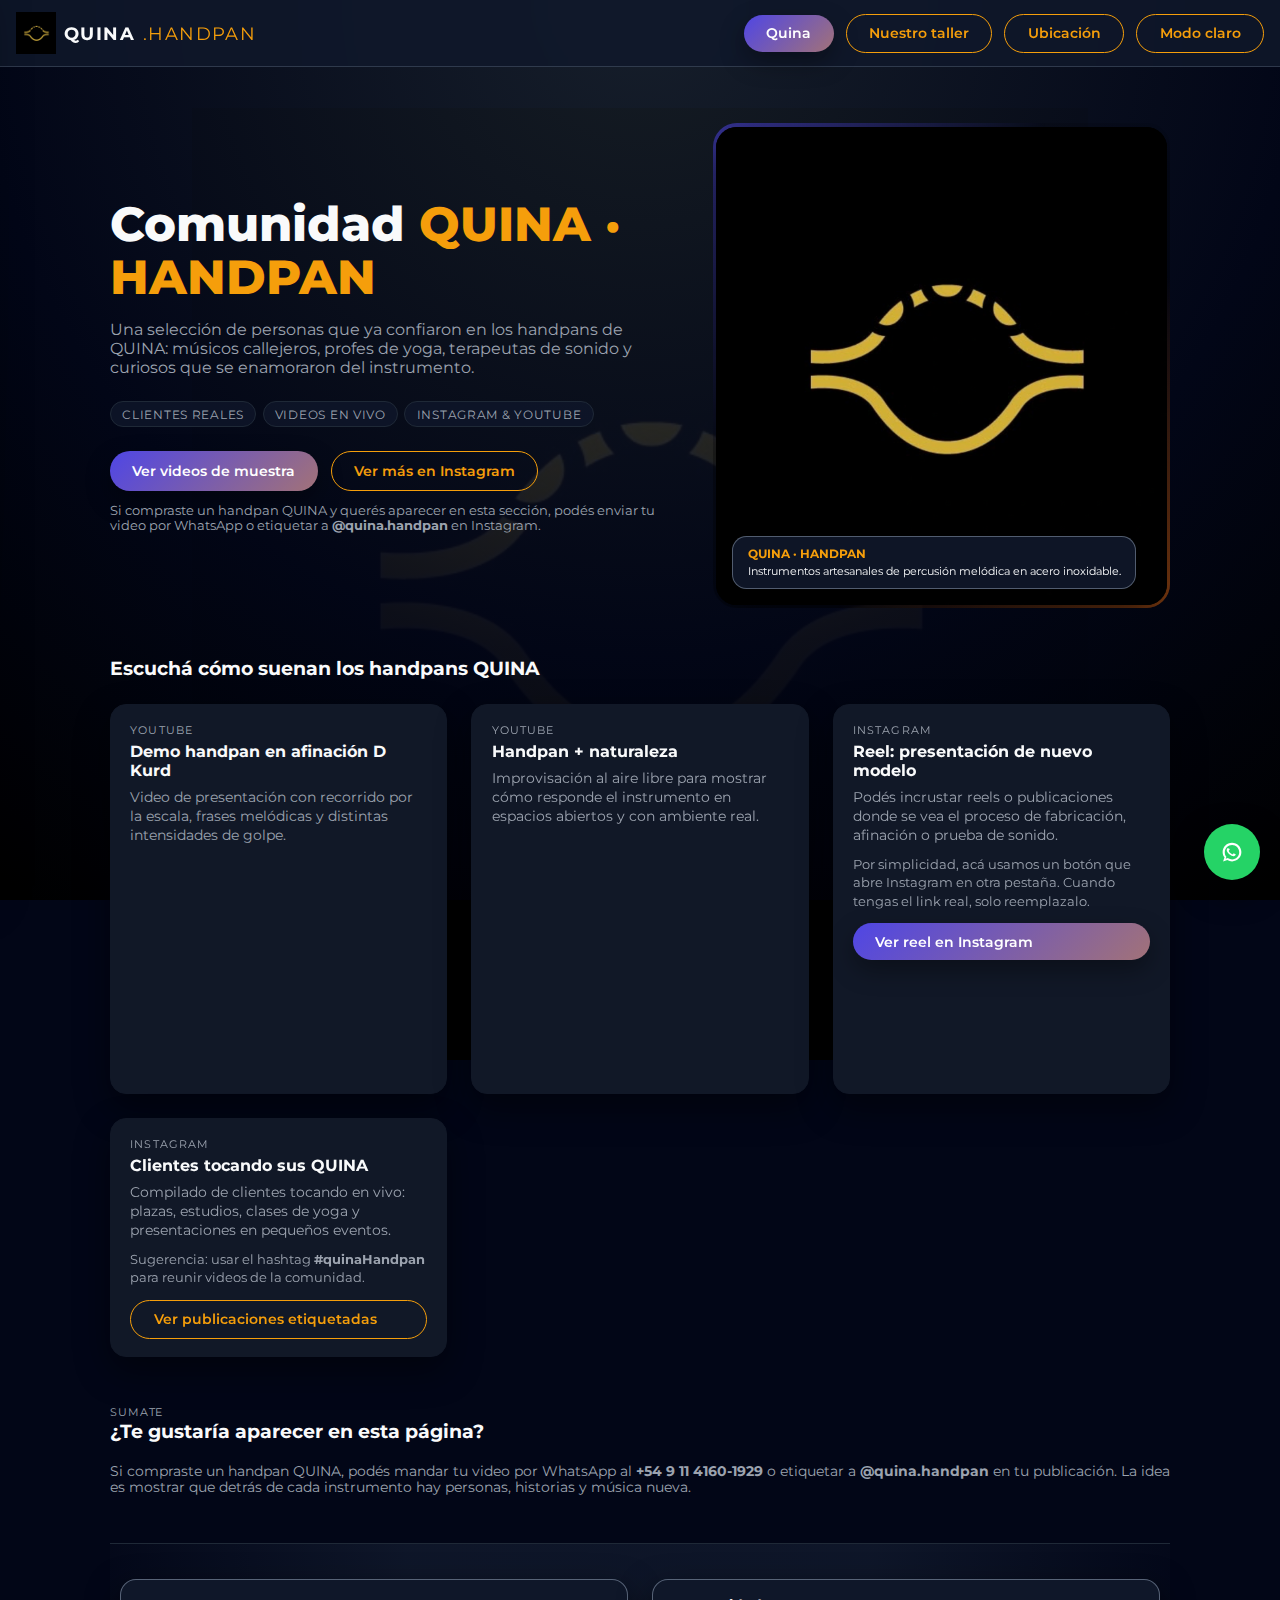
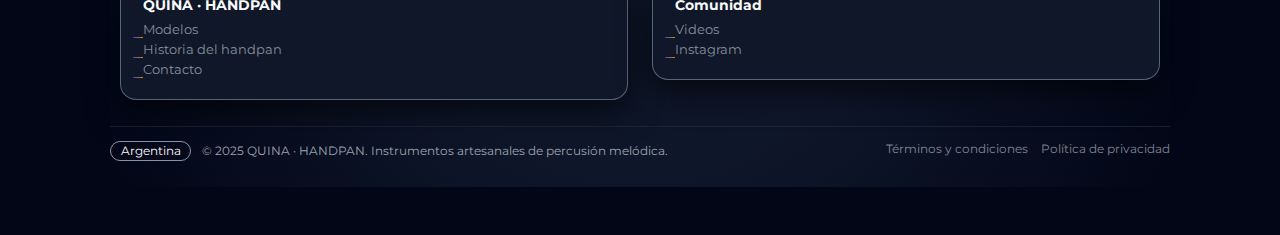
<file: clientes.html>
<!DOCTYPE html>
<html lang="es">
<head>
  <meta charset="UTF-8" />
  <title>Comunidad QUINA · HANDPAN — Clientes y videos</title>
  <meta name="viewport" content="width=device-width, initial-scale=1.0" />

  <!-- Fuente Google -->
  <link rel="preconnect" href="https://fonts.googleapis.com">
  <link rel="preconnect" href="https://fonts.gstatic.com" crossorigin>
  <link href="https://fonts.googleapis.com/css2?family=Montserrat:wght@300;400;600;800&display=swap" rel="stylesheet">

  <!-- CSS global -->
  <link rel="stylesheet" href="styles.css">
  <link
  rel="stylesheet"
  href="https://cdnjs.cloudflare.com/ajax/libs/animate.css/4.1.1/animate.min.css"
/>

</head>
<body>

  
  <!-- HEADER -->
  <header class="site-header">
    <div class="logo">
      <img src="images/logo-quina.png" alt="Logo QUINA Handpan" class="logo-icon">
      QUINA<span>.HANDPAN</span>
    </div>

    <!-- ACCIONES DESKTOP -->
    <div class="header-actions">
      <a href="index.html" class="btn btn-primary">Quina</a>
      <a href="taller.html" class="btn btn-outline">Nuestro taller</a>
      <a href="ubicacion.html" class="btn btn-outline">Ubicación</a>
      <button class="btn btn-outline" id="themeToggle">Modo claro</button>
    </div>

    <!-- BOTÓN HAMBURGUESA (SOLO MOBILE) -->
    <button
      class="hamburger-btn"
      type="button"
      aria-label="Abrir menú"
      aria-controls="mobileDrawer"
      aria-expanded="false"
    >
      <span class="hamburger-icon" aria-hidden="true"></span>
    </button>
  </header>

  <!-- OVERLAY -->
  <div class="mobile-drawer-overlay" id="mobileDrawerOverlay" hidden></div>

  <!-- MENÚ LATERAL MOBILE -->
  <aside
    class="mobile-drawer"
    id="mobileDrawer"
    aria-label="Menú móvil"
    aria-hidden="true"
  >
    <div class="mobile-drawer-head">
      <div class="mobile-drawer-title">Menú</div>
      <button class="mobile-drawer-close" type="button" aria-label="Cerrar menú">
        ✕
      </button>
    </div>

    <nav class="mobile-drawer-nav">
      <a href="clientes.html">Comunidad</a>
      <a href="taller.html">Nuestro taller</a>
      <a href="ubicacion.html">Ubicación</a>

      <!-- Botón extra para MODO CLARO / OSCURO -->
      <button class="btn btn-outline mobile-theme-btn" id="themeToggleMobile">
        Modo claro
      </button>
    </nav>
  </aside>
  <div class="page">
    
    <!-- HERO (sin reveal) -->
    <section class="hero">
      <div>
        <h1 class="hero-title animate__animated animate__backInLeft">
          Comunidad <span>QUINA · HANDPAN</span>
        </h1>
        <p class="hero-subtitle animate__animated animate__backInRight ">
          Una selección de personas que ya confiaron en los handpans de QUINA: músicos callejeros,
          profes de yoga, terapeutas de sonido y curiosos que se enamoraron del instrumento.
        </p>

        <div class="hero-tags">
          <span class="tag">Clientes reales</span>
          <span class="tag">Videos en vivo</span>
          <span class="tag">Instagram & YouTube</span>
        </div>

        <div class="hero-cta">
          <a href="#videos" class="btn btn-primary shake-horizontal">
            Ver videos de muestra
          </a>
          <button class="btn btn-outline" onclick="window.open('https://www.instagram.com/quina.handpan','_blank')">
            Ver más en Instagram
          </button>
        </div>

        <p class="hero-note">
          Si compraste un handpan QUINA y querés aparecer en esta sección, podés enviar tu video por WhatsApp o etiquetar a
          <strong>@quina.handpan</strong> en Instagram.
        </p>
      </div>
      <div class="hero-image">
        <div class="hero-image-inner hero-image-inner--logo">
          <img
            src="images/logo-quina.png"
            alt="Logo QUINA · HANDPAN"
            class="hero-logo-img"
          />
          <div class="badge">
            
            <div><strong>QUINA · HANDPAN</strong></div>
            <div style="font-size:0.7rem; margin-top:0.2rem;">
              Instrumentos artesanales de percusión melódica en acero inoxidable.
            </div>
          </div>
        </div>
      </div>
    </section>

    <!-- SECCIÓN CLIENTES (sin reveal) -->
  

    <!-- SECCIÓN VIDEOS (sin reveal) -->
    <section class="section" id="videos">
      <div class="section-header">
        <div>
          <h2 class="section-title">Escuchá cómo suenan los handpans QUINA</h2>
        </div> 
      </div>

      <div class="grid-cards">
        <!-- Video YouTube 1 -->
        <article class="card card--highlight-soft-2">
          <div class="badge-type">YouTube</div>
          <h3>Demo handpan en afinación D Kurd</h3>
          <p>
            Video de presentación con recorrido por la escala, frases melódicas y distintas intensidades de golpe.
          </p>
          <div style="margin-top:0.7rem;">
            <iframe
              width="100%"
              height="215"
              src="https://www.youtube.com/embed/CQfT0jwDXBs"
              title="Demo handpan D Kurd"
              frameborder="0"
              allow="accelerometer; autoplay; clipboard-write; encrypted-media; gyroscope; picture-in-picture; web-share"
              allowfullscreen
              style="border-radius:0.8rem;"
            ></iframe>
          </div>
        </article>

        <!-- Video YouTube 2 -->
        <article class="card card--highlight-soft">
          <div class="badge-type">YouTube</div>
          <h3>Handpan + naturaleza</h3>
          <p>
            Improvisación al aire libre para mostrar cómo responde el instrumento en espacios abiertos y con ambiente real.
          </p>
          <div style="margin-top:0.7rem;">
            <iframe
              width="100%"
              height="215"
              src="https://www.youtube.com/embed/q9HHMuQaSX4"
              title="Handpan naturaleza"
              frameborder="0"
              allow="accelerometer; autoplay; clipboard-write; encrypted-media; gyroscope; picture-in-picture; web-share"
              allowfullscreen
              style="border-radius:0.8rem;"
            ></iframe>
          </div>
        </article>

        <!-- Instagram 1 -->
        <article class="card card--highlight-2">
          <div class="badge-type">Instagram</div>
          <h3>Reel: presentación de nuevo modelo</h3>
          <p>
            Podés incrustar reels o publicaciones donde se vea el proceso de fabricación, afinación o prueba de sonido.
          </p>
          <p style="margin-top:0.6rem; font-size:0.82rem; color:var(--color-muted);">
            Por simplicidad, acá usamos un botón que abre Instagram en otra pestaña. Cuando tengas el link real, solo
            reemplazalo.
          </p>
          <button
            class="btn btn-primary"
            style="margin-top:0.8rem;"
            onclick="window.open('https://www.instagram.com/quina.handpan','_blank')"
          >
            Ver reel en Instagram
          </button>
        </article>

        <!-- Instagram 2 -->
        <article class="card card--highlight">
          <div class="badge-type">Instagram</div>
          <h3>Clientes tocando sus QUINA</h3>
          <p>
            Compilado de clientes tocando en vivo: plazas, estudios, clases de yoga y presentaciones en pequeños eventos.
          </p>
          <p style="margin-top:0.6rem; font-size:0.82rem; color:var(--color-muted);">
            Sugerencia: usar el hashtag <strong>#quinaHandpan</strong> para reunir videos de la comunidad.
          </p>
          <button
            class="btn btn-outline"
            style="margin-top:0.8rem;"
            onclick="window.open('https://www.instagram.com/quina.handpan/tagged/','_blank')"
          >
            Ver publicaciones etiquetadas
          </button>
        </article>
      </div>
    </section>

    <!-- CTA FINAL -->
    <section class="section">
      <div class="section-header">
        <div>
          <div class="pill">Sumate</div>
          <h2 class="section-title">¿Te gustaría aparecer en esta página?</h2>
        </div>
      </div>
      <p class="section-subtitle">
        Si compraste un handpan QUINA, podés mandar tu video por WhatsApp al
        <strong>+54 9 11 4160-1929</strong> o etiquetar a <strong>@quina.handpan</strong> en tu publicación.
        La idea es mostrar que detrás de cada instrumento hay personas, historias y música nueva.
      </p>
    </section>

    <!-- FOOTER -->
    <footer class="site-footer">
      <div class="footer-main">
        <div class="footer-column">
          <h4 class="footer-column-title">QUINA · HANDPAN</h4>
          <ul class="footer-column-list">
            <li><a href="index.html#modelos">Modelos</a></li>
            <li><a href="index.html#historia">Historia del handpan</a></li>
            <li><a href="index.html#contacto">Contacto</a></li>
          </ul>
        </div>

        <div class="footer-column">
          <h4 class="footer-column-title">Comunidad</h4>
          <ul class="footer-column-list">
            <li><a href="#videos">Videos</a></li>
            <li><a href="https://www.instagram.com/quina.handpan" target="_blank">Instagram</a></li>
          </ul>
        </div>
      </div>


      <div class="footer-bottom">
        <div class="footer-bottom-left">
          <span class="footer-country">Argentina</span>
          <span>© 2025 QUINA · HANDPAN. Instrumentos artesanales de percusión melódica.</span>
        </div>
        <div class="footer-bottom-links">
          <a href="#">Términos y condiciones</a>
          <a href="#">Política de privacidad</a>
        </div>
      </div>
    </footer>
  </div>

  <!-- BOTÓN FLOTANTE WHATSAPP -->
  <a
    href="https://wa.me/541141601929"
    class="whatsapp-float"
    target="_blank"
    aria-label="Chatear por WhatsApp con QUINA · HANDPAN"
  >
    <svg viewBox="0 0 32 32" aria-hidden="true">
      <circle cx="16" cy="16" r="16" fill="none"></circle>
      <path
        d="M16 6C10.5 6 6 10.4 6 15.9C6 18.1 6.7 20 8 21.7L6.5 26L11 24.6C12.6 25.6 14.3 26 16.1 26C21.6 26 26 21.6 26 16.1C26 10.4 21.5 6 16 6Z
           M16.1 23.9C14.6 23.9 13.2 23.5 11.9 22.7L11.6 22.5L9.3 23.2L10 21L9.8 20.7C8.8 19.5 8.3 18 8.3 16.4C8.3 12 11.8 8.6 16.1 8.6
           C20.3 8.6 23.7 12 23.7 16.3C23.7 20.6 20.3 23.9 16.1 23.9Z
           M20.2 18.4C19.9 18.2 18.6 17.6 18.3 17.5C18 17.4 17.8 17.3 17.6 17.6C17.4 17.8 17 18.2 16.8 18.4
           C16.6 18.6 16.4 18.6 16.1 18.4C15.1 18 13.9 17 13.3 16.3C12.8 15.6 12.4 14.8 12.7 14.4C12.9 14.2 13 14 13.2 13.8
           C13.3 13.7 13.4 13.5 13.5 13.3C13.6 13.1 13.5 12.9 13.4 12.8C13.2 12.7 12.2 12.2 11.9 12.1C11.6 12 11.4 12 11.2 12.1
           C11 12.2 10.7 12.5 10.6 12.7C10.4 13.1 10.3 13.7 10.4 14.3C10.6 15.1 11.1 16 11.8 17C12.6 18 13.6 18.9 14.7 19.5
           C15.3 19.8 15.9 20.1 16.5 20.3C17.1 20.5 17.6 20.5 18.1 20.4C18.7 20.3 19.3 19.9 19.6 19.5C19.9 19.1 20 18.7 20 18.5
           C20 18.5 20.2 18.4 20.2 18.4Z"
        fill="white"
      ></path>
    </svg>
  </a>

  <!-- BOTÓN FLOTANTE VOLVER ARRIBA -->
  <button
    class="scroll-top-btn"
    id="scrollTopBtn"
    aria-label="Volver arriba"
    type="button"
  >
    ↑
  </button>

  <script>
    
    // =============================
  // MODO CLARO / OSCURO (DESKTOP + MOBILE)
  // =============================
  (function () {
    const body = document.body;
    const toggleDesktop = document.getElementById("themeToggle");
    const toggleMobile = document.getElementById("themeToggleMobile");
    const KEY = "site_theme";

    function applyTheme(theme) {
      const isLight = theme === "light";
      body.classList.toggle("light-theme", isLight);

      const label = isLight ? "Modo oscuro" : "Modo claro";
      if (toggleDesktop) toggleDesktop.textContent = label;
      if (toggleMobile) toggleMobile.textContent = label;
    }

    // Estado inicial
    const saved = localStorage.getItem(KEY) || "dark";
    applyTheme(saved);

    function toggleTheme() {
      const next = body.classList.contains("light-theme") ? "dark" : "light";
      localStorage.setItem(KEY, next);
      applyTheme(next);
    }

    if (toggleDesktop) toggleDesktop.addEventListener("click", toggleTheme);
    if (toggleMobile) toggleMobile.addEventListener("click", toggleTheme);
  })();


    // =============================
    // BOTÓN VOLVER ARRIBA
    // =============================
    (function () {
      const btnTop = document.getElementById("scrollTopBtn");
      if (!btnTop) return;

      window.addEventListener("scroll", () => {
        if (window.scrollY > 400) {
          btnTop.classList.add("is-visible");
        } else {
          btnTop.classList.remove("is-visible");
        }
      });

      btnTop.addEventListener("click", () => {
        window.scrollTo({
          top: 0,
          behavior: "smooth"
        });
      });
    })();
      // =============================
  // MENÚ HAMBURGUESA (MOBILE)
  // =============================
  (function () {
    const btn = document.querySelector(".hamburger-btn");
    const drawer = document.getElementById("mobileDrawer");
    const overlay = document.getElementById("mobileDrawerOverlay");
    const closeBtn = document.querySelector(".mobile-drawer-close");

    if (!btn || !drawer || !overlay || !closeBtn) return;

    function openDrawer() {
      drawer.classList.add("is-open");
      overlay.hidden = false;
      drawer.setAttribute("aria-hidden", "false");
      btn.setAttribute("aria-expanded", "true");
      document.body.style.overflow = "hidden";
    }

    function closeDrawer() {
      drawer.classList.remove("is-open");
      overlay.hidden = true;
      drawer.setAttribute("aria-hidden", "true");
      btn.setAttribute("aria-expanded", "false");
      document.body.style.overflow = "";
    }

    btn.addEventListener("click", () => {
      const isOpen = drawer.classList.contains("is-open");
      isOpen ? closeDrawer() : openDrawer();
    });

    closeBtn.addEventListener("click", closeDrawer);
    overlay.addEventListener("click", closeDrawer);

    document.addEventListener("keydown", (e) => {
      if (e.key === "Escape") closeDrawer();
    });

    // Cerrar al tocar un link del drawer
    drawer.addEventListener("click", (e) => {
      const a = e.target.closest("a");
      if (a) closeDrawer();
    });
  })();

  </script>
</body>
</html>
</file>
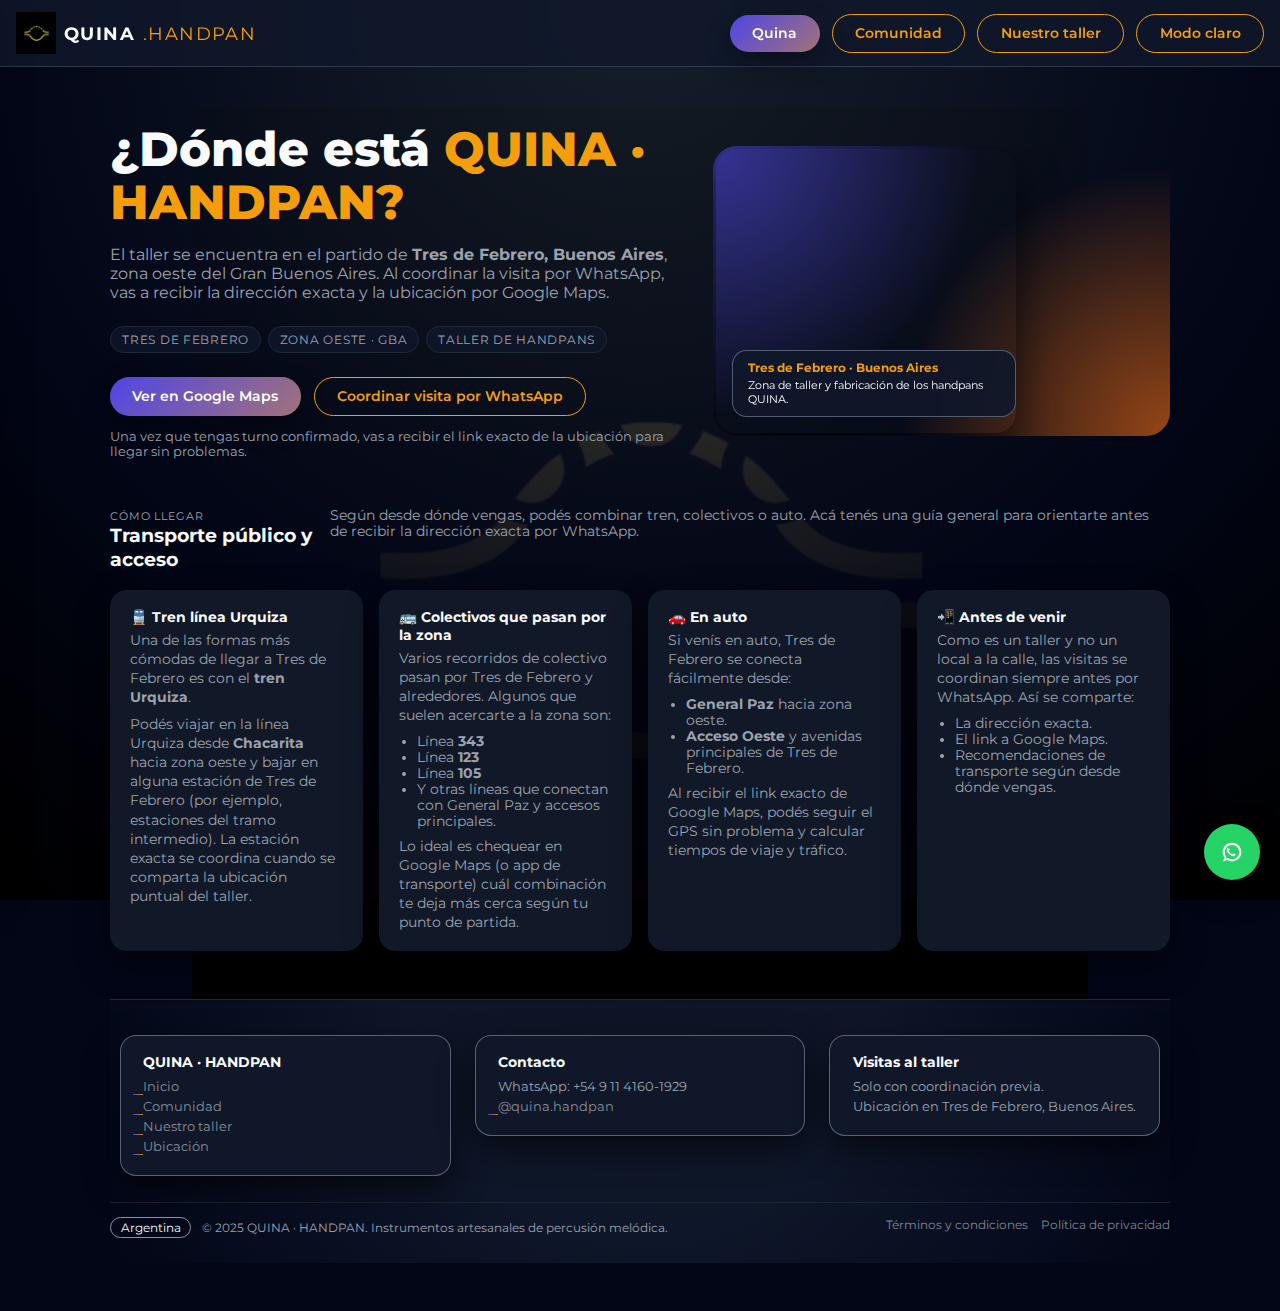
<file: ubicacion.html>
<!DOCTYPE html>
<html lang="es">
<head>
  <meta charset="UTF-8" />
  <title>QUINA · HANDPAN — Ubicación y cómo llegar</title>
  <meta name="viewport" content="width=device-width, initial-scale=1.0" />

  <!-- Fuente Google -->
  <link rel="preconnect" href="https://fonts.googleapis.com">
  <link rel="preconnect" href="https://fonts.gstatic.com" crossorigin>
  <link href="https://fonts.googleapis.com/css2?family=Montserrat:wght@300;400;600;800&display=swap" rel="stylesheet">

  <!-- CSS global -->
  <link rel="stylesheet" href="styles.css">
</head>
<body>
    <!-- HEADER -->
  <header class="site-header">
    <div class="logo">
      <img src="images/logo-quina.png" alt="Logo QUINA Handpan" class="logo-icon">
      QUINA<span>.HANDPAN</span>
    </div>

    <!-- ACCIONES DESKTOP -->
    <div class="header-actions">
      <a href="index.html" class="btn btn-primary">Quina</a>
      <a href="clientes.html" class="btn btn-outline">Comunidad</a>
      <a href="taller.html" class="btn btn-outline">Nuestro taller</a>
      <button class="btn btn-outline" id="themeToggle">Modo claro</button>
    </div>

    <!-- BOTÓN HAMBURGUESA (SOLO MOBILE) -->
    <button
      class="hamburger-btn"
      type="button"
      aria-label="Abrir menú"
      aria-controls="mobileDrawer"
      aria-expanded="false"
    >
      <span class="hamburger-icon" aria-hidden="true"></span>
    </button>
  </header>

  <!-- OVERLAY -->
  <div class="mobile-drawer-overlay" id="mobileDrawerOverlay" hidden></div>

  <!-- MENÚ LATERAL MOBILE -->
  <aside
    class="mobile-drawer"
    id="mobileDrawer"
    aria-label="Menú móvil"
    aria-hidden="true"
  >
    <div class="mobile-drawer-head">
      <div class="mobile-drawer-title">Menú</div>
      <button class="mobile-drawer-close" type="button" aria-label="Cerrar menú">
        ✕
      </button>
    </div>

    <nav class="mobile-drawer-nav">
      <a href="clientes.html">Comunidad</a>
      <a href="taller.html">Nuestro taller</a>
      <a href="ubicacion.html">Ubicación</a>

      <!-- Botón extra para MODO CLARO / OSCURO -->
      <button class="btn btn-outline mobile-theme-btn" id="themeToggleMobile">
        Modo claro
      </button>
    </nav>
  </aside>
 <div class="page">
    <!-- HERO UBICACIÓN -->
    <section class="hero">
      <div>
        <h1 class="hero-title">
          ¿Dónde está <span>QUINA · HANDPAN?</span>
        </h1>
        <p class="hero-subtitle">
          El taller se encuentra en el partido de <strong>Tres de Febrero, Buenos Aires</strong>, zona oeste del Gran Buenos Aires.
          Al coordinar la visita por WhatsApp, vas a recibir la dirección exacta y la ubicación por Google Maps.
        </p>

        <div class="hero-tags">
          <span class="tag">Tres de Febrero</span>
          <span class="tag">Zona Oeste · GBA</span>
          <span class="tag">Taller de handpans</span>
        </div>

        <div class="hero-cta">
          <button
            class="btn btn-primary"
            onclick="window.open('https://www.google.com/maps?q=Tres+de+Febrero,+Buenos+Aires&hl=es','_blank')"
          >
            Ver en Google Maps
          </button>
          <button
            class="btn btn-outline"
            onclick="window.open('https://wa.me/541141601929','_blank')"
          >
            Coordinar visita por WhatsApp
          </button>
        </div>

        <p class="hero-note">
          Una vez que tengas turno confirmado, vas a recibir el link exacto de la ubicación para llegar sin problemas.
        </p>
      </div>

      <!-- MAPA EMBEBIDO -->
      <div class="hero-image">
        <div class="hero-image-inner">
          <iframe
            title="Mapa QUINA · HANDPAN en Tres de Febrero"
            src="https://www.google.com/maps?q=Tres+de+Febrero,+Buenos+Aires&output=embed"
            width="100%"
            height="100%"
            style="border:0; border-radius:1.3rem; min-height:280px;"
            allowfullscreen=""
            loading="lazy"
            referrerpolicy="no-referrer-when-downgrade"
          ></iframe>
          <div class="badge">
            <div><strong>Tres de Febrero · Buenos Aires</strong></div>
            <div style="font-size:0.7rem; margin-top:0.2rem;">
              Zona de taller y fabricación de los handpans QUINA.
            </div>
          </div>
        </div>
      </div>
    </section>

    <!-- CÓMO LLEGAR -->
    <section class="section" id="como-llegar">
      <div class="section-header">
        <div>
          <div class="pill">Cómo llegar</div>
          <h2 class="section-title">Transporte público y acceso</h2>
        </div>
        <p class="section-subtitle">
          Según desde dónde vengas, podés combinar tren, colectivos o auto. Acá tenés una guía general
          para orientarte antes de recibir la dirección exacta por WhatsApp.
        </p>
      </div>

      <div class="info-grid">
        <!-- Tren Urquiza -->
        <div class="card info-item">
          <h4>🚆 Tren línea Urquiza</h4>
          <p>
            Una de las formas más cómodas de llegar a Tres de Febrero es con el <strong>tren Urquiza</strong>.
          </p>
          <p style="margin-top:0.5rem;">
            Podés viajar en la línea Urquiza desde <strong>Chacarita</strong> hacia zona oeste y
            bajar en alguna estación de Tres de Febrero (por ejemplo, estaciones del tramo intermedio).
            La estación exacta se coordina cuando se comparta la ubicación puntual del taller.
          </p>
        </div>

        <!-- Colectivos -->
        <div class="card info-item">
          <h4>🚌 Colectivos que pasan por la zona</h4>
          <p>
            Varios recorridos de colectivo pasan por Tres de Febrero y alrededores. Algunos que suelen
            acercarte a la zona son:
          </p>
          <ul style="margin-top:0.5rem; padding-left:1.1rem; font-size:0.85rem; color:var(--color-muted);">
            <li>Línea <strong>343</strong></li>
            <li>Línea <strong>123</strong></li>
            <li>Línea <strong>105</strong></li>
            <li>Y otras líneas que conectan con General Paz y accesos principales.</li>
          </ul>
          <p style="margin-top:0.5rem;">
            Lo ideal es chequear en Google Maps (o app de transporte) cuál combinación te deja más cerca
            según tu punto de partida.
          </p>
        </div>

        <!-- Auto -->
        <div class="card info-item">
          <h4>🚗 En auto</h4>
          <p>
            Si venís en auto, Tres de Febrero se conecta fácilmente desde:
          </p>
          <ul style="margin-top:0.5rem; padding-left:1.1rem; font-size:0.85rem; color:var(--color-muted);">
            <li><strong>General Paz</strong> hacia zona oeste.</li>
            <li><strong>Acceso Oeste</strong> y avenidas principales de Tres de Febrero.</li>
          </ul>
          <p style="margin-top:0.5rem;">
            Al recibir el link exacto de Google Maps, podés seguir el GPS sin problema y calcular tiempos
            de viaje y tráfico.
          </p>
        </div>

        <!-- Recomendación -->
        <div class="card info-item">
          <h4>📲 Antes de venir</h4>
          <p>
            Como es un taller y no un local a la calle, las visitas se coordinan siempre antes por WhatsApp.
            Así se comparte:
          </p>
          <ul style="margin-top:0.5rem; padding-left:1.1rem; font-size:0.85rem; color:var(--color-muted);">
            <li>La dirección exacta.</li>
            <li>El link a Google Maps.</li>
            <li>Recomendaciones de transporte según desde dónde vengas.</li>
          </ul>
        </div>
      </div>
    </section>

    <!-- FOOTER -->
    <footer class="site-footer">
      <div class="footer-main">
        <div class="footer-column">
          <h4 class="footer-column-title">QUINA · HANDPAN</h4>
          <ul class="footer-column-list">
            <li><a href="quina-handpan.html">Inicio</a></li>
            <li><a href="clientes.html">Comunidad</a></li>
            <li><a href="taller.html">Nuestro taller</a></li>
            <li><a href="ubicacion.html">Ubicación</a></li>
          </ul>
        </div>

        <div class="footer-column">
          <h4 class="footer-column-title">Contacto</h4>
          <ul class="footer-column-list">
            <li>WhatsApp: +54 9 11 4160-1929</li>
            <li><a href="https://www.instagram.com/quina.handpan" target="_blank">@quina.handpan</a></li>
          </ul>
        </div>

        <div class="footer-column">
          <h4 class="footer-column-title">Visitas al taller</h4>
          <ul class="footer-column-list">
            <li>Solo con coordinación previa.</li>
            <li>Ubicación en Tres de Febrero, Buenos Aires.</li>
          </ul>
        </div>
      </div>

      <div class="footer-bottom">
        <div class="footer-bottom-left">
          <span class="footer-country">Argentina</span>
          <span>© 2025 QUINA · HANDPAN. Instrumentos artesanales de percusión melódica.</span>
        </div>
        <div class="footer-bottom-links">
          <a href="#">Términos y condiciones</a>
          <a href="#">Política de privacidad</a>
        </div>
      </div>
    </footer>
  </div>

  <!-- BOTÓN FLOTANTE WHATSAPP -->
  <a
    href="https://wa.me/541141601929"
    class="whatsapp-float"
    target="_blank"
    aria-label="Chatear por WhatsApp con QUINA · HANDPAN"
  >
    <svg viewBox="0 0 32 32" aria-hidden="true">
      <circle cx="16" cy="16" r="16" fill="none"></circle>
      <path
        d="M16 6C10.5 6 6 10.4 6 15.9C6 18.1 6.7 20 8 21.7L6.5 26L11 24.6C12.6 25.6 14.3 26 16.1 26C21.6 26 26 21.6 26 16.1C26 10.4 21.5 6 16 6Z
           M16.1 23.9C14.6 23.9 13.2 23.5 11.9 22.7L11.6 22.5L9.3 23.2L10 21L9.8 20.7C8.8 19.5 8.3 18 8.3 16.4C8.3 12 11.8 8.6 16.1 8.6
           C20.3 8.6 23.7 12 23.7 16.3C23.7 20.6 20.3 23.9 16.1 23.9Z
           M20.2 18.4C19.9 18.2 18.6 17.6 18.3 17.5C18 17.4 17.8 17.3 17.6 17.6C17.4 17.8 17 18.2 16.8 18.4
           C16.6 18.6 16.4 18.6 16.1 18.4C15.1 18 13.9 17 13.3 16.3C12.8 15.6 12.4 14.8 12.7 14.4C12.9 14.2 13 14 13.2 13.8
           C13.3 13.7 13.4 13.5 13.5 13.3C13.6 13.1 13.5 12.9 13.4 12.8C13.2 12.7 12.2 12.2 11.9 12.1C11.6 12 11.4 12 11.2 12.1
           C11 12.2 10.7 12.5 10.6 12.7C10.4 13.1 10.3 13.7 10.4 14.3C10.6 15.1 11.1 16 11.8 17C12.6 18 13.6 18.9 14.7 19.5
           C15.3 19.8 15.9 20.1 16.5 20.3C17.1 20.5 17.6 20.5 18.1 20.4C18.7 20.3 19.3 19.9 19.6 19.5C19.9 19.1 20 18.7 20 18.5
           C20 18.5 20.2 18.4 20.2 18.4Z"
        fill="white"
      ></path>
    </svg>
  </a>

  <!-- BOTÓN FLOTANTE SUBIR ARRIBA -->
   <!-- BOTÓN FLOTANTE VOLVER ARRIBA -->
  <button
    class="scroll-top-btn"
    id="scrollTopBtn"
    aria-label="Volver arriba"
    type="button"
  >
    ↑
  </button>

  <script>
    // =============================
  // MODO CLARO / OSCURO (DESKTOP + MOBILE)
  // =============================
  (function () {
    const body = document.body;
    const toggleDesktop = document.getElementById("themeToggle");
    const toggleMobile = document.getElementById("themeToggleMobile");
    const KEY = "site_theme";

    function applyTheme(theme) {
      const isLight = theme === "light";
      body.classList.toggle("light-theme", isLight);

      const label = isLight ? "Modo oscuro" : "Modo claro";
      if (toggleDesktop) toggleDesktop.textContent = label;
      if (toggleMobile) toggleMobile.textContent = label;
    }

    // Estado inicial
    const saved = localStorage.getItem(KEY) || "dark";
    applyTheme(saved);

    function toggleTheme() {
      const next = body.classList.contains("light-theme") ? "dark" : "light";
      localStorage.setItem(KEY, next);
      applyTheme(next);
    }

    if (toggleDesktop) toggleDesktop.addEventListener("click", toggleTheme);
    if (toggleMobile) toggleMobile.addEventListener("click", toggleTheme);
  })();

    // =============================
  // BOTÓN VOLVER ARRIBA
  // =============================
  (function () {
    const scrollBtn = document.getElementById("scrollTopBtn");
    if (!scrollBtn) return;

    function actualizarVisibilidad() {
      const shouldShow = window.scrollY > 250; // umbral para mostrar
      scrollBtn.classList.toggle("is-visible", shouldShow);
    }

    // Mostrar/ocultar según scroll
    window.addEventListener("scroll", actualizarVisibilidad);
    actualizarVisibilidad(); // chequeo inicial

    // Scroll suave hacia arriba
    scrollBtn.addEventListener("click", () => {
      window.scrollTo({
        top: 0,
        behavior: "smooth"
      });
    });
  })();

    // =============================
  // MENÚ HAMBURGUESA (MOBILE)
  // =============================
  (function () {
    const btn = document.querySelector(".hamburger-btn");
    const drawer = document.getElementById("mobileDrawer");
    const overlay = document.getElementById("mobileDrawerOverlay");
    const closeBtn = document.querySelector(".mobile-drawer-close");

    if (!btn || !drawer || !overlay || !closeBtn) return;

    function openDrawer() {
      drawer.classList.add("is-open");
      overlay.hidden = false;
      drawer.setAttribute("aria-hidden", "false");
      btn.setAttribute("aria-expanded", "true");
      document.body.style.overflow = "hidden";
    }

    function closeDrawer() {
      drawer.classList.remove("is-open");
      overlay.hidden = true;
      drawer.setAttribute("aria-hidden", "true");
      btn.setAttribute("aria-expanded", "false");
      document.body.style.overflow = "";
    }

    btn.addEventListener("click", () => {
      const isOpen = drawer.classList.contains("is-open");
      isOpen ? closeDrawer() : openDrawer();
    });

    closeBtn.addEventListener("click", closeDrawer);
    overlay.addEventListener("click", closeDrawer);

    document.addEventListener("keydown", (e) => {
      if (e.key === "Escape") closeDrawer();
    });

    // Cerrar al tocar un link del drawer
    drawer.addEventListener("click", (e) => {
      const a = e.target.closest("a");
      if (a) closeDrawer();
    });
  })();
  </script>
</body>
</html>
</file>
<file: styles.css>
/* =======================================================
   VARIABLES DE COLOR
   ======================================================= */
:root {
  --color-primary: #4f46e5;
  --color-secondary: #F59E0B; /*#f97316 color naranja anterior*/

  /* tema oscuro por defecto */
  --color-bg: #020617;
  --color-card-bg: #111827;
  --color-text: #f9fafb;
  --color-muted: #9ca3af;
  --color-border: #1f2937;

  --radius-lg: 1rem;
}

/* =======================================================
   RESET BÁSICO
   ======================================================= */
* {
  box-sizing: border-box;
  margin: 0;
  padding: 0;
  font-family: "Montserrat", sans-serif;
}
html, body { height: 100%; }

body{
  min-height: 100vh;
  background-color: var(--color-bg); /* clave: evita el “gris” detrás */
  color: var(--color-text);
  transition: background 0.3s ease, color 0.3s ease;

  background-image:
    radial-gradient(circle at top,
      rgba(31,41,51,0.70) 0%,
      rgba(2,6,23,0.95) 60%,
      rgba(0,0,0,1) 100%
    ),
    url("images/logo-quina.png");

  background-repeat: no-repeat, no-repeat;
  background-position: center top, center 12vh;
  background-size: cover, min(900px, 70vw); /* logo grande pero sin estirar infinito */
  background-attachment: scroll, scroll;   /* si querés “fixed”, te lo ajusto */
}

a {
  text-decoration: none;
  color: inherit;
}


/* contenedor principal normal (sin sidecar) */
.page {
  max-width: 1100px;
  margin: 0 auto;
  padding: 1.5rem 1.25rem 3rem;
}

/* =======================================================
   MODO CLARO
   ======================================================= */
body.light-theme {
  background:
    linear-gradient(to bottom, rgba(243,244,246,0.85), rgba(243,244,246,0.95)),
    url("images/bg-light.jpg") center / cover fixed no-repeat;
  color: #111827;
}


body.light-theme .card,
body.light-theme .card-producto,
body.light-theme .mensaje-card,
body.light-theme .info-item {
  background: #ffffff;
  border-color: #e5e7eb;
}

body.light-theme .total-inventario,
body.light-theme .inventario-controls {
  background: #f9fafb;
  border-color: #e5e7eb;
}

body.light-theme .inventario-input {
  background: #ffffff;
  border-color: #d1d5db;
  color: #111827;
}

body.light-theme .section-subtitle,
body.light-theme .producto-desc,
body.light-theme .nota-enter,
body.light-theme .mensaje-texto,
body.light-theme .mensaje-tag,
body.light-theme .stock-line {
  color: #4b5563;
}

body.light-theme .hero-image-inner {
  box-shadow: 0 18px 45px rgba(15, 23, 42, 0.35);
}
body.light-theme .card.card--highlight p{
  color: rgba(15, 23, 42, 0.78);
}

body.light-theme .card.card--highlight{
  background: radial-gradient(circle at top left, #f5f0e6 0%, #ffffff 62%);
  border-color: rgba(161, 98, 7, 0.22); /* dorado suave */
  color: #0f172a;
  box-shadow: 0 12px 32px rgba(161, 97, 7, 0.568);
}


body.light-theme .card.card--highlight p{
  color: rgba(15, 23, 42, 0.78);
}

body.light-theme .card.card--highlight-2{
  background: radial-gradient(circle at top left,
    rgba(139, 92, 246, 0.10) 0%,
    rgba(255, 255, 255, 1) 70%
  );
  border-color: rgba(139, 92, 246, 0.16);
  color: #0f172a;
  box-shadow:  0 12px 32px rgba(138, 92, 246, 0.589);
}


body.light-theme .card.card--highlight-2 p{
  color: rgba(15, 23, 42, 0.78);
}

/* =======================================================
   CARD HIGHLIGHT SUAVE (para videos / multimedia)
   ======================================================= */

body.light-theme .card.card--highlight-soft {
  background: radial-gradient(
    circle at top left,
    rgba(161, 98, 7, 0.22) 0%,   /* menos intenso */
    rgba(255, 255, 255, 1) 72%
  );
  border-color: rgba(139, 92, 246, 0.14);
  color: #0f172a;

  /* sombra más liviana que highlight-2 */
  box-shadow:
    0 8px 22px rgba(139, 92, 246, 0.22);
}

/* =======================================================
   CARD HIGHLIGHT SUAVE (para videos / multimedia)
   ======================================================= */

body.light-theme .card.card--highlight-soft-2 {
  background: radial-gradient(
    circle at top left,
    rgba(139, 92, 246, 0.06) 0%,   /* menos intenso */
    rgba(255, 255, 255, 1) 72%
  );
  border-color: rgba(139, 92, 246, 0.14);
  color: #0f172a;

  /* sombra más liviana que highlight-2 */
  box-shadow:
    0 8px 22px rgba(139, 92, 246, 0.22);
}

/* =======================================================
   CARD INFO GRIS – PROFESIONAL (Cómo llegar)
   ======================================================= */

body.light-theme .card.card--info-gray {
  background: linear-gradient(
    180deg,
    rgba(248, 250, 252, 1) 0%,
    rgba(241, 245, 249, 1) 100%
  );
  border-color: rgba(148, 163, 184, 0.35);
  color: #0f172a;

  box-shadow:
    0 6px 18px rgba(15, 23, 42, 0.08);
}

/* Títulos más sobrios */
body.light-theme .card.card--info-gray h4 {
  color: #020617;
  font-weight: 700;
}

/* Texto secundario */
body.light-theme .card.card--info-gray p,
body.light-theme .card.card--info-gray li {
  color: #334155;
}

/* Listas más limpias */
body.light-theme .card.card--info-gray ul {
  margin-left: 0.2rem;
}

/* Hover MUY sutil (informativo, no CTA) */
body.light-theme .card.card--info-gray:hover {
  box-shadow:
    0 10px 26px rgba(15, 23, 42, 0.12);
}


/* Links tipo “Clientes reales / Videos en vivo”, etc. */
.nav-cta a {
  font-size: 0.9rem;
  opacity: 0.8;
  margin-right: 1rem;
}

/* Botones del lado derecho (Inicio, Taller, Videos, Modo oscuro) */
.header-actions {
  display: flex;
  gap: 0.8rem;
  align-items: center;
  font-size: 0.75rem;
}

.header-actions a,
.footer-bottom-links a,
.footer-column-list a {
  position: relative;
  overflow: hidden;
}

/* Subrayado animado en links */
.header-actions a::after,
.footer-bottom-links a::after,
.footer-column-list a::after {
  content: "";
  position: absolute;
  left: 0;
  bottom: -1px;
  width: 10px;
  height: 1px;
  background: linear-gradient(90deg, var(--color-primary), var(--color-secondary));
  transform: translateX(-100%);
  transition: transform 0.25s ease;
}

.header-actions a:hover::after,
.footer-bottom-links a:hover::after,
.footer-column-list a:hover::after {
  transform: translateX(0);
}

/* Para que los botones del header no se corten en desktop */
.header-actions .btn {
  white-space: nowrap;
}

/* =======================================================
   BOTONES
   ======================================================= */
.btn {
  padding: 0.6rem 1.4rem;
  border-radius: 999px;
  border: none;
  cursor: pointer;
  font-weight: 600;
  font-size: 0.9rem;
  display: inline-flex;
  align-items: center;
  gap: 0.3rem;
  transition: transform 0.15s ease, box-shadow 0.15s ease,
    background 0.15s ease, border-color 0.15s ease, color 0.15s ease;
}
.btn-primary {
  background: linear-gradient(135deg, var(--color-primary), var(--color-secondary));
  background-size: 200% 200%;
  color: white;
  box-shadow: 0 10px 25px rgba(0, 0, 0, 0.35);
  transition: transform 0.15s ease, box-shadow 0.15s ease, background-position 0.4s ease;
}

.btn-primary:hover {
  transform: translateY(-1px);
  box-shadow: 0 14px 32px rgba(0, 0, 0, 0.55);
  background-position: 100% 0;   /* “corre” el gradiente */
}

.btn-outline {
  border: 1px solid var(--color-secondary);
  color: var(--color-secondary);
  background: transparent;
}

.btn:hover {
  transform: translateY(-1px);
  box-shadow: 0 12px 30px rgba(0, 0, 0, 0.4);
}

/* =======================================================
   HERO
   ======================================================= */
.hero {
  display: grid;
  grid-template-columns: minmax(0, 2fr) minmax(0, 1.6fr);
  gap: 2rem;
  align-items: center;
  margin-bottom: 3rem;
}

.hero-title {
  font-size: clamp(2rem, 3vw + 1rem, 3rem);
  font-weight: 800;
  line-height: 1.1;
  margin-bottom: 1rem;
}

.hero-title span {
  color: var(--color-secondary);
}

.hero-subtitle {
  font-size: 0.98rem;
  color: var(--color-muted);
  margin-bottom: 1.5rem;
}

.hero-tags {
  display: flex;
  flex-wrap: wrap;
  gap: 0.4rem;
  margin-bottom: 1.5rem;
}

.tag {
  border-radius: 999px;
  border: 1px solid #1f2937;
  padding: 0.3rem 0.7rem;
  font-size: 0.75rem;
  text-transform: uppercase;
  letter-spacing: 0.06em;
  color: var(--color-muted);
  background: rgba(15, 23, 42, 0.8);
}

body.light-theme .tag {
  border-color: #e5e7eb;
  background: rgba(255, 255, 255, 0.9);
  color: #6b7280;
}

.hero-cta {
  display: flex;
  flex-wrap: wrap;
  gap: 0.8rem;
  margin-bottom: 0.8rem;
}

.hero-note {
  font-size: 0.8rem;
  color: var(--color-muted);
}

/* HERO IMAGEN */
.hero-image {
  border-radius: 1.5rem;
  overflow: hidden;
  background:
    radial-gradient(circle at top left, rgba(79, 70, 229, 0.6), transparent 50%),
    radial-gradient(circle at bottom right, rgba(249, 115, 22, 0.6), transparent 50%);
  padding: 0.2rem;
  position: relative;
}

.hero-image-inner {
  border-radius: 1.3rem;
  background-size: cover;
  background-position: center;
  background-repeat: no-repeat;
  min-height: 280px;
  position: relative;
  box-shadow: 0 18px 40px rgba(0, 0, 0, 0.6);
  transition: transform 0.2s ease;
}

.hero-image-inner:hover {
  transform: scale(1.01);
}

.badge {
  position: absolute;
  left: 1rem;
  bottom: 1rem;
  background: rgba(15, 23, 42, 0.9);
  padding: 0.6rem 0.9rem;
  border-radius: 0.9rem;
  font-size: 0.75rem;
  border: 1px solid rgba(148, 163, 184, 0.5);
  backdrop-filter: blur(10px);
}

.badge strong {
  color: var(--color-secondary);
}

/* Que la badge del carrusel se vea igual en oscuro y claro */
.badge {
  color: #f9fafb;              /* texto siempre clarito */
}

/* En modo claro, mantenemos la tarjeta oscura y el título naranja */
body.light-theme .badge {
  background: rgba(15, 23, 42, 0.9);
  color: #f9fafb;
}

body.light-theme .badge strong {
  color: var(--color-secondary);
}


/* =======================================================
   HERO: Carrusel de 2 imágenes (FIX ancho completo)
   ======================================================= */

.hero-carousel{
  position: relative;
  width: 100%;
  height: 100%;
  min-height: 280px;
  overflow: hidden;
  border-radius: 1.3rem;
  display: grid;
  place-items: center;
}

.hero-carousel-track{
  display: flex;
  width: 100%;
  height: 100%;
  transition: transform .55s ease;
}

/* Cada imagen = 1 slide completo (100% del contenedor) */
.hero-carousel-track .hero-logo-img{
  flex: 0 0 100%;
  width: 100%;
  height: 100%;
  object-fit: contain;
  display: block;
  padding: 18px;
}

/* Botones prev/next */
.hero-carousel-btn{
  position: absolute;
  top: 50%;
  transform: translateY(-50%);
  width: 5%;
  height: 5%;
  border-radius: 999px;
  border: 1px solid rgba(148,163,184,.35);
  background: rgba(15,23,42,.65);
  color: #fff;
  cursor: pointer;
  display: grid;
  place-items: center;
  z-index: 3;
  backdrop-filter: blur(10px);
  transition: transform .15s ease, background .15s ease, opacity .15s ease;
  opacity: .85;
}

.hero-carousel-btn:hover{
  background: rgba(15,23,42,.82);
  transform: translateY(-50%) scale(1.03);
  opacity: 1;
}

.hero-carousel-btn.prev{ left: 10px; }
.hero-carousel-btn.next{ right: 10px; }

/* Dots */
.hero-carousel-dots{
  position: absolute;
  left: 50%;
  bottom: 14px;
  transform: translateX(-50%);
  display: flex;
  gap: 8px;
  z-index: 3;
}

.hero-carousel-dots .dot{
  width: 9px;
  height: 9px;
  border-radius: 999px;
  background: rgba(229,231,235,.35);
  border: 1px solid rgba(148,163,184,.35);
}

.hero-carousel-dots .dot.is-active{
  background: rgba(249,115,22,.95);
  border-color: rgba(249,115,22,.75);
}

@media (max-width: 520px){
  .hero-carousel-btn{ width: 36px; height: 36px; }
}


/* =======================================================
   SECCIONES / TITULOS
   ======================================================= */
.section {
  margin: 3rem 0 2.5rem;
}

.section-header {
  display: flex;
  justify-content: space-between;
  align-items: baseline;
  margin-bottom: 1.2rem;
  gap: 1rem;
}

.section-title {
  font-size: 1.2rem;
  font-weight: 700;
}

.section-subtitle {
  font-size: 0.85rem;
  color: var(--color-muted);
}

.pill {
  font-size: 0.7rem;
  text-transform: uppercase;
  letter-spacing: 0.08em;
  color: var(--color-muted);
}

/* =======================================================
   GRID SOBRE NOSOTROS / ABOUT
   ======================================================= */
.about-grid {
  display: grid;
  grid-template-columns: minmax(0, 2fr) minmax(0, 1.4fr);
  gap: 1.5rem;
  
  
}

/* =======================================================
   CARDS GENERALES
   ======================================================= */
.card {
  background: var(--color-card-bg);
  border-radius: 1rem;
  padding: 1.1rem 1.2rem;
  border: 1px solid #111827;
  box-shadow: 0 14px 35px rgba(0, 0, 0, 0.45);
  transition: transform 0.15s ease, box-shadow 0.15s ease;
  display: flex;
  flex-direction: column;
  height: 100%;
}

.card:hover {
  transform: translateY(-2px);
  box-shadow: 0 16px 40px rgba(0, 0, 0, 0.55);
}

.card h3 {
  font-size: 0.98rem;
  margin-bottom: 0.5rem;
}

.card p {
  font-size: 0.86rem;
  color: var(--color-muted);
  line-height: 1.4;
}

/* stats */
.stats {
  display: flex;
  gap: 1.4rem;
  flex-wrap: wrap;
  margin-top: 0.8rem;
}

.stat {
  font-size: 0.8rem;
}

.stat strong {
  display: block;
  font-size: 1.1rem;
  color: var(--color-secondary);
}



/* =======================================================
   GRID CARDS PRODUCTOS / SERVICIOS
   ======================================================= */
.grid-cards {
  display: grid;
  grid-template-columns: repeat(auto-fit, minmax(260px, 1fr));
  gap: 1.5rem;
  margin: 1.5rem 0 3rem;
  align-items: stretch;
}

.badge-type {
  font-size: 0.7rem;
  color: var(--color-muted);
  margin-bottom: 0.3rem;
  text-transform: uppercase;
  letter-spacing: 0.1em;
}

.price {
  margin-top: 0.6rem;
  font-size: 0.9rem;
  font-weight: 600;
}

/* =======================================================
   BENEFICIOS
   ======================================================= */
.benefits {
  display: grid;
  grid-template-columns: repeat(auto-fit, minmax(220px, 1fr));
  gap: 0.9rem;
}

.benefit-icon {
  font-size: 1.2rem;
  margin-bottom: 0.4rem;
}

/* =======================================================
   INFO GRID / CONTACTO
   ======================================================= */
.info-grid {
  display: grid;
  grid-template-columns: repeat(auto-fit, minmax(220px, 1fr));
  gap: 1rem;
}

.info-item h4 {
  font-size: 0.9rem;
  margin-bottom: 0.3rem;
}

.info-item p {
  font-size: 0.85rem;
  color: var(--color-muted);
}

/* =======================================================
   TITULOS INVENTARIO
   ======================================================= */
.page-title {
  font-size: 1.7rem;
  font-weight: 800;
  margin-bottom: 0.3rem;
}

.page-subtitle {
  font-size: 0.9rem;
  color: var(--color-muted);
}

.top-summary {
  margin-bottom: 2rem;
  display: flex;
  justify-content: space-between;
  align-items: flex-end;
  gap: 1rem;
  flex-wrap: wrap;
}

.total-inventario {
  padding: 0.8rem 1rem;
  border-radius: 999px;
  border: 1px solid var(--color-border);
  background: rgba(15, 23, 42, 0.8);
  font-size: 0.88rem;
  display: inline-flex;
  gap: 0.5rem;
  align-items: baseline;
}

.total-inventario strong {
  font-size: 1rem;
  color: var(--color-secondary);
}

/* =======================================================
   GRID PRODUCTOS INVENTARIO
   ======================================================= */
.grid-productos {
  display: grid;
  grid-template-columns: repeat(auto-fit, minmax(240px, 1fr));
  gap: 1.1rem;
  margin-top: 1rem;
}

.card-producto {
  background: var(--color-card-bg);
  border-radius: var(--radius-lg);
  border: 1px solid var(--color-border);
  box-shadow: 0 14px 35px rgba(0, 0, 0, 0.45);
  overflow: hidden;
  display: flex;
  flex-direction: column;
  transition: transform 0.15s ease, box-shadow 0.15s ease;
}

.card-producto:hover {
  transform: translateY(-2px);
  box-shadow: 0 18px 42px rgba(0, 0, 0, 0.55);
}

.card-img-wrapper {
  position: relative;
  height: 190px;
  overflow: hidden;
}

.card-img {
  width: 100%;
  height: 100%;
  object-fit: cover;
  display: block;
  filter: saturate(1.1);
}

.chip {
  position: absolute;
  left: 0.75rem;
  top: 0.75rem;
  padding: 0.2rem 0.6rem;
  border-radius: 999px;
  font-size: 0.7rem;
  background: rgba(15, 23, 42, 0.9);
  border: 1px solid rgba(148, 163, 184, 0.6);
  color: var(--color-muted);
}

.card-body {
  padding: 0.9rem 1rem 1rem;
  display: flex;
  flex-direction: column;
  gap: 0.5rem;
  flex: 1;
}

.producto-nombre {
  font-size: 1rem;
  font-weight: 600;
}

.producto-desc {
  font-size: 0.82rem;
  color: var(--color-muted);
  line-height: 1.4;
}

.producto-precio {
  font-size: 0.9rem;
  margin-top: 0.3rem;
}

.producto-precio strong {
  color: var(--color-secondary);
}

.stock-line {
  font-size: 0.82rem;
  margin-top: 0.3rem;
  color: var(--color-muted);
}

.stock-line strong {
  color: var(--color-text);
}

/* controles inventario */
.inventario-controls {
  margin-top: 0.7rem;
  padding: 0.6rem 0.7rem;
  border-radius: 0.75rem;
  border: 1px dashed rgba(148, 163, 184, 0.6);
  background: rgba(15, 23, 42, 0.9);
  display: flex;
  flex-direction: column;
  gap: 0.45rem;
  font-size: 0.8rem;
}

.inventario-label {
  color: var(--color-muted);
}

.inventario-input-row {
  display: flex;
  gap: 0.5rem;
  align-items: center;
}

.inventario-input {
  flex: 1;
  padding: 0.45rem 0.6rem;
  border-radius: 999px;
  border: 1px solid var(--color-border);
  background: #020617;
  color: var(--color-text);
  font-size: 0.85rem;
  outline: none;
}

.inventario-input:focus {
  border-color: var(--color-secondary);
  box-shadow: 0 0 0 1px rgba(249, 115, 22, 0.5);
}

.nota-enter {
  font-size: 0.75rem;
  color: var(--color-muted);
}

/* =======================================================
   MENSAJE FINAL INVENTARIO
   ======================================================= */
.mensaje-final {
  margin-top: 2.5rem;
}

.mensaje-card {
  background: linear-gradient(
    135deg,
    rgba(79, 70, 229, 0.12),
    rgba(249, 115, 22, 0.25)
  );
  border-radius: 1.3rem;
  padding: 1.4rem 1.5rem;
  border: 1px solid rgba(148, 163, 184, 0.6);
  box-shadow: 0 18px 40px rgba(0, 0, 0, 0.6);
}

.mensaje-title {
  font-size: 1.2rem;
  font-weight: 700;
  margin-bottom: 0.5rem;
}

.mensaje-texto {
  font-size: 0.92rem;
  color: var(--color-text);
  margin-bottom: 0.8rem;
}

.mensaje-lista {
  font-size: 0.85rem;
  color: var(--color-text);
  display: flex;
  flex-wrap: wrap;
  gap: 0.5rem 1.2rem;
}

.mensaje-tag {
  padding: 0.25rem 0.7rem;
  border-radius: 999px;
  border: 1px solid rgba(15, 23, 42, 0.7);
  background: rgba(15, 23, 42, 0.7);
  font-size: 0.78rem;
}

/* =======================================================
   FOOTER SIMPLE (solo para footers sin clase .site-footer)
   ======================================================= */
footer:not(.site-footer) {
  margin-top: 2rem;
  padding-top: 1.3rem;
  border-top: 1px solid #111827;
  font-size: 0.8rem;
  color: var(--color-muted);
  display: flex;
  flex-wrap: wrap;
  justify-content: space-between;
  gap: 0.8rem;
}

.footer-links {
  display: flex;
  gap: 0.8rem;
}

.footer-links a {
  font-size: 0.8rem;
  opacity: 0.8;
}

/* =======================================================
   FOOTER ESTILO “NIKE”
   ======================================================= */
.site-footer {
  margin-top: 3rem;
  padding: 2.2rem 0 1.4rem;
  border-top: 1px solid var(--color-border);
  background: rgba(0, 0, 0, 0.75);
  color: var(--color-muted);
  font-size: 0.82rem;
  display: block;
}

body.light-theme .site-footer {
  background: #111827;
  color: #e5e7eb;
}

/* que todo el contenido del footer use el mismo ancho que .page */
.footer-main,
.footer-social-row,
.footer-bottom {
  max-width: 1100px;
  margin-left: 50px;
  margin-right: 2px;
}

/* parte principal con columnas */
.footer-main {
  display: flex;
  justify-content: flex-start;   /* columnas arrancan a la izquierda */
  align-items: flex-start;
  gap: 2rem;
  flex-wrap: wrap;
  margin-bottom: 1.5rem;
  padding-right: 10px;
  padding-left: 10px;
}

.footer-column {
  background: #000000;
  border-radius: 6px;
  padding: 1rem 1.5rem;
  min-width: 200px;
  box-shadow: 0 10px 25px rgba(0, 0, 0, 0.5);
}

/* en modo claro también se mantienen negros, solo cambia el fondo del footer */
body.light-theme .footer-column {
  background: #000000;
}

.footer-column-title {
  font-size: 0.86rem;
  font-weight: 700;
  margin-bottom: 0.5rem;
  color: var(--color-text);
}

.footer-column-list {
  list-style: none;
  padding: 0;
  margin: 0;
}

.footer-column-list li {
  margin-bottom: 0.25rem;
}

.footer-column-list a {
  color: inherit;
  text-decoration: none;
  opacity: 0.9;
}

.footer-column-list a:hover {
  opacity: 1;
  text-decoration: underline;
}



.social-btn {
  width: 34px;
  height: 34px;
  border-radius: 999px;
  border: 1px solid rgba(148, 163, 184, 0.9);
  background: transparent;
  color: #e5e7eb;
  display: inline-flex;
  align-items: center;
  justify-content: center;
  cursor: pointer;
  font-size: 1rem;
  transition: all 0.15s ease;
}

body.light-theme .social-btn {
  border-color: rgba(209, 213, 219, 0.9);
  color: #f9fafb;
}

.social-btn:hover {
  background: var(--color-secondary);
  border-color: var(--color-secondary);
}

/* barra inferior */
.footer-bottom {
  border-top: 1px solid rgba(55, 65, 81, 0.9);
  padding-top: 0.8rem;
  display: flex;
  flex-wrap: wrap;
  justify-content: space-between;
  gap: 0.8rem;
  font-size: 0.78rem;
}

.footer-bottom-left {
  display: flex;
  flex-wrap: wrap;
  gap: 0.7rem;
  align-items: center;
}

.footer-country {
  padding: 0.1rem 0.6rem;
  border-radius: 999px;
  border: 1px solid rgba(148, 163, 184, 0.9);
  font-size: 0.75rem;
  color: var(--color-text);
}

.footer-bottom-links {
  display: flex;
  flex-wrap: wrap;
  gap: 0.8rem;
}

.footer-bottom-links a {
  color: inherit;
  text-decoration: none;
  opacity: 0.8;
}

.footer-bottom-links a:hover {
  opacity: 1;
  text-decoration: underline;
}

/* =======================================================
   SLIDER HERO (flechas)
   ======================================================= */
.hero-image {
  position: relative;
}

.slider-btn {
  position: absolute;
  top: 50%;
  transform: translateY(-50%);
  width: 32px;
  height: 32px;
  border-radius: 999px;
  border: 1px solid rgba(148, 163, 184, 0.8);
  background: rgba(15, 23, 42, 0.9);
  color: #e5e7eb;
  display: flex;
  align-items: center;
  justify-content: center;
  cursor: pointer;
  font-size: 1.1rem;
  backdrop-filter: blur(6px);
  z-index: 2;
}

body.light-theme .slider-btn {
  background: rgba(255, 255, 255, 0.9);
  color: #111827;
  border-color: rgba(148, 163, 184, 0.8);
}

.slider-btn-left {
  left: 0.6rem;
}

.slider-btn-right {
  right: 0.6rem;
}

.slider-btn:hover {
  transform: translateY(-50%) scale(1.03);
}

.hero-image-inner {
  position: relative;
  z-index: 1;
}
/* ===========================
   CARRUSEL HERO TALLER
   =========================== */
.hero-image {
  position: relative;
  flex: 1;
  min-height: 260px;
  display: flex;
  align-items: stretch;
}

.hero-carousel {
  position: relative;
  width: 100%;
  border-radius: 1.2rem;
  overflow: hidden;
  box-shadow: 0 18px 45px rgba(0, 0, 0, 0.35);
}

.hero-slide {
  position: absolute;
  inset: 0;
  background-size: cover;
  background-position: center;
  opacity: 0;
  transform: scale(1.02);
  transition: opacity 0.6s ease, transform 0.6s ease;
}

.hero-slide.is-active {
  opacity: 1;
  transform: scale(1);
}

/* Flechas del carrusel */
.hero-carousel-arrow {
  position: absolute;
  top: 50%;
  transform: translateY(-50%);
  width: 2rem;
  height: 2rem;
  border-radius: 999px;
  border: none;
  background: rgba(0, 0, 0, 0.45);
  color: #ffffff;
  font-size: 1.4rem;
  display: flex;
  align-items: center;
  justify-content: center;
  cursor: pointer;
  backdrop-filter: blur(4px);
  transition: transform 0.15s ease, background 0.15s ease;
}

.hero-carousel-arrow:hover {
  transform: translateY(-50%) scale(1.05);
  background: rgba(0, 0, 0, 0.7);
}

.hero-carousel-prev {
  left: 0.7rem;
}

.hero-carousel-next {
  right: 0.7rem;
}

/* Puntitos */
.hero-carousel-dots {
  position: absolute;
  bottom: 0.8rem;
  left: 50%;
  transform: translateX(-50%);
  display: flex;
  gap: 0.5rem;
}

.hero-carousel-dot {
  width: 9px;
  height: 9px;
  border-radius: 999px;
  border: none;
  background: rgba(255, 255, 255, 0.4);
  cursor: pointer;
  transition: width 0.2s ease, background 0.2s ease;
}

.hero-carousel-dot.is-active {
  width: 18px;
  background: rgba(255, 255, 255, 0.95);
}

/* Ajuste para que la badge quede encima de todo */
.hero-slide .badge {
  position: absolute;
  left: 1rem;
  bottom: 1rem;
}


/* =======================================================
   SIDECAR IZQUIERDO
   ======================================================= */
.layout-with-sidecar {
  max-width: 1200px;
  margin: 0 auto;
  padding: 1.5rem 1.25rem 3rem;
  display: flex;
  align-items: flex-start;
  gap: 1.5rem;
}

.layout-with-sidecar .page {
  max-width: none;
  margin: 0;
  padding: 0;
}

.sidecar {
  position: sticky;
  top: 1.5rem;
  min-width: 60px;
  border-radius: 999px;
  background: rgba(15, 23, 42, 0.95);
  border: 1px solid var(--color-border);
  box-shadow: 0 16px 40px rgba(0, 0, 0, 0.55);
  padding: 0.6rem 0.4rem;
  display: flex;
  flex-direction: column;
  align-items: center;
  gap: 0.45rem;
  z-index: 5;
}

body.light-theme .sidecar {
  background: rgba(15, 23, 42, 0.95);
}

.sidecar-item {
  width: 36px;
  height: 36px;
  border-radius: 999px;
  border: 1px solid transparent;
  background: transparent;
  color: var(--color-muted);
  display: flex;
  align-items: center;
  justify-content: center;
  font-size: 1.1rem;
  cursor: pointer;
  transition: all 0.15s ease;
}

.sidecar-item:hover {
  border-color: var(--color-secondary);
  color: var(--color-text);
  background: rgba(249, 115, 22, 0.12);
}

.sidecar-item-active {
  border-color: var(--color-secondary);
  color: var(--color-text);
  background: rgba(249, 115, 22, 0.2);
}

.sidecar-label {
  font-size: 0.65rem;
  color: var(--color-muted);
  margin-top: 0.1rem;
}

/* =======================================================
   RESPONSIVE
   ======================================================= */

@media (max-width: 768px) {
  /* Evitar scroll horizontal raro en cel */
  html,
  body {
    overflow-x: hidden;
  }

  /* Un poco menos de margen lateral en toda la página */
  .page {
    padding-inline: 1rem;
  }

  /* HERO y ABOUT en una sola columna */
  .hero {
    grid-template-columns: 1fr;
    margin-top: 0.75rem;
  }

  .about-grid {
    grid-template-columns: 1fr;
    margin-top: 0.75rem;
  }

  .hero-image-inner {
    min-height: 220px;
  }

  section,
  .hero,
  .cards-grid {
    margin-top: 0.75rem;
  }
}


@media (max-width: 900px) {
  .layout-with-sidecar {
    padding: 1.25rem 1.1rem 2.5rem;
    display: block;
  }

  .sidecar {
    display: none;
  }
}

/* Separa visualmente las secciones de clientes y videos en clientes.html */
#clientes .grid-cards {
  margin-bottom: 3.5rem;
}

#videos {
  margin-top: 3rem;
}

/* =======================================================
   BOTÓN FLOTANTE WHATSAPP
   ======================================================= */
.whatsapp-float {
  position: fixed;
  right: 20px;
  bottom: 20px;
  width: 56px;
  height: 56px;
  border-radius: 50%;
  background: #25d366; /* verde WhatsApp */
  display: flex;
  align-items: center;
  justify-content: center;
  box-shadow: 0 12px 30px rgba(0, 0, 0, 0.6);
  z-index: 999;
  cursor: pointer;
  transition: transform 0.15s ease, box-shadow 0.15s ease, opacity 0.15s ease;
}

.whatsapp-float svg {
  width: 30px;
  height: 30px;
}

.whatsapp-float:hover {
  transform: translateY(-2px) scale(1.03);
  box-shadow: 0 16px 40px rgba(0, 0, 0, 0.75);
}

/* en pantallas muy chicas, dale un poquito más de margen para que no tape nada importante */
@media (max-width: 600px) {
  .whatsapp-float {
    right: 16px;
    bottom: 16px;
    width: 52px;
    height: 52px;
  }
}

/* =======================================================
   EFECTO HOVER EN FOTOS (INVENTARIO + CLIENTES/VIDEOS)
   ======================================================= */

/* Todas las imágenes de cards + iframes de videos dentro de cards */
.card-img,
.card iframe {
  transition: transform 0.3s ease, box-shadow 0.3s ease, filter 0.3s ease;
}

/* Imágenes de cards normales (clientes, modelos, etc.) */
.card:hover .card-img,
.card:hover iframe {
  transform: translateY(-4px) scale(1.03);
  box-shadow: 0 12px 30px rgba(0, 0, 0, 0.55);
  filter: brightness(1.05);
}

/* Imágenes de productos del inventario */
.card-producto .card-img {
  transition: transform 0.3s ease, box-shadow 0.3s ease, filter 0.3s ease;
}

.card-producto:hover .card-img {
  transform: translateY(-4px) scale(1.03);
  box-shadow: 0 12px 30px rgba(0, 0, 0, 0.55);
  filter: brightness(1.05);
}

/* ============================
   FOOTER ESTILO MARCA / NIKE
   ============================ */

.site-footer {
  margin-top: auto;                 /* clave: baja el footer al fondo */
  padding-top: 2.2rem;
  padding-bottom: 1.4rem;
  border-top: 1px solid var(--color-border);
  background: rgba(0, 0, 0, 0.75);  /* banda oscura en modo oscuro */
  color: var(--color-muted);
  font-size: 0.82rem;
}

/* MODO CLARO:
   - sin fondo sólido, se ve el bg-light
   - solo una línea suave y texto gris
*/
body.light-theme .site-footer {
  background: transparent;
  color: #4b5563;
  border-top: 1px solid rgba(229, 231, 235, 0.8);
}

/* parte principal con columnas */
.footer-main {
  display: grid;
  grid-template-columns: repeat(auto-fit, minmax(160px, 1fr));
  gap: 1.5rem;
  margin-bottom: 1.5rem;
}

.footer-column-title {
  font-size: 0.86rem;
  font-weight: 700;
  margin-bottom: 0.5rem;
  color: var(--color-text);
}

body.light-theme .footer-column-title {
  color: #111827;
}

.footer-column-list {
  list-style: none;
  padding: 0;
  margin: 0;
}

.footer-column-list li {
  margin-bottom: 0.25rem;
}

.footer-column-list a {
  color: inherit;
  text-decoration: none;
  opacity: 0.9;
}

.footer-column-list a:hover {
  opacity: 1;
  text-decoration: underline;
}

/* FILA DE REDES SOCIALES */
.footer-social-row {
  display: flex;
  justify-content: flex-start;
  gap: 0.5rem;
  margin-bottom: 1.5rem;
}

.social-btn {
  width: 34px;
  height: 34px;
  border-radius: 999px;
  border: 1px solid rgba(148,163,184,0.9);
  background: transparent;
  color: #e5e7eb;
  display: inline-flex;
  align-items: center;
  justify-content: center;
  cursor: pointer;
  font-size: 1rem;
}

body.light-theme .social-btn {
  border-color: rgba(209,213,219,0.9);
  color: #111827;
}

.social-btn:hover {
  background: var(--color-secondary);
  border-color: var(--color-secondary);
}

/* BARRA INFERIOR */
.footer-bottom {
  border-top: 1px solid rgba(55,65,81,0.9);
  padding-top: 0.8rem;
  display: flex;
  flex-wrap: wrap;
  justify-content: space-between;
  gap: 0.8rem;
  font-size: 0.78rem;
}

/* línea más suave en modo claro */
body.light-theme .footer-bottom {
  border-top: 1px solid rgba(229,231,235,0.8);
}

.footer-bottom-left {
  display: flex;
  flex-wrap: wrap;
  gap: 0.7rem;
  align-items: center;
}

.footer-country {
  padding: 0.1rem 0.6rem;
  border-radius: 999px;
  border: 1px solid rgba(148,163,184,0.9);
  font-size: 0.75rem;
  color: var(--color-text);
}

body.light-theme .footer-country {
  border-color: #d1d5db;
  color: #111827;
}

.footer-bottom-links {
  display: flex;
  flex-wrap: wrap;
  gap: 0.8rem;
}

.footer-bottom-links a {
  color: inherit;
  text-decoration: none;
  opacity: 0.8;
}

.footer-bottom-links a:hover {
  opacity: 1;
  text-decoration: underline;
}
/* BOTÓN FLOTANTE "VOLVER ARRIBA" */
.scroll-top-btn {
  position: fixed;
  left: 20px;
  bottom: 20px;
  width: 44px;
  height: 44px;
  border-radius: 50%;
  border: 1px solid rgba(148, 163, 184, 0.9);
  background: rgba(15, 23, 42, 0.95);
  color: #f9fafb;
  font-size: 1.2rem;
  display: flex;
  align-items: center;
  justify-content: center;
  cursor: pointer;
  box-shadow: 0 10px 25px rgba(0, 0, 0, 0.6);
  z-index: 998;
  text-decoration: none;
  transition: transform 0.15s ease, box-shadow 0.15s ease, opacity 0.15s ease;
}

body.light-theme .scroll-top-btn {
  background: rgba(255, 255, 255, 0.95);
  color: #111827;
  border-color: rgba(209, 213, 219, 0.9);
}

.scroll-top-btn:hover {
  transform: translateY(-2px);
  box-shadow: 0 14px 30px rgba(0, 0, 0, 0.7);
}


/* REVEAL SUAVE EN SCROLL */
.reveal {
  opacity: 0;
  transform: translateY(18px);
  transition: opacity 0.6s ease, transform 0.6s ease;
}

.reveal.visible {
  opacity: 1;
  transform: translateY(0);
}
/* Oculto por defecto (arriba de todo NO se ve) */
.scroll-top-btn{
  opacity: 0;
  visibility: hidden;
  pointer-events: none;
  transform: translateY(6px);
}

/* Visible cuando el JS agrega .is-visible */
.scroll-top-btn.is-visible{
  opacity: 1;
  visibility: visible;
  pointer-events: auto;
  transform: translateY(0);
}



/* ===========================
   SECCIÓN TALLER - DOS FOTOS (ESTILO VERSACE)
   =========================== */

.taller-duo-section {
  margin-top: 3rem;
  margin-bottom: 3rem;
}

.taller-duo-grid {
  display: grid;
  grid-template-columns: repeat(2, minmax(0, 1fr));
  gap: 1.5rem;
}

.taller-duo-item {
  position: relative;
  min-height: 360px;
  background-size: cover;
  background-position: center;
  border-radius: 1.2rem;
  overflow: hidden;
}

/* degradado para leer mejor el texto */
.taller-duo-item::after {
  content: "";
  position: absolute;
  inset: 0;
  background: linear-gradient(
    to top,
    rgba(0, 0, 0, 0.45),
    rgba(0, 0, 0, 0.05)
  );
}

.taller-duo-cta {
  position: absolute;
  left: 50%;
  bottom: 1.4rem;
  transform: translateX(-50%);
  padding: 0.6rem 1.9rem;
  border-radius: 999px;
  border: 1px solid #ffffff;
  background: transparent;
  color: #ffffff;
  font-size: 0.8rem;
  letter-spacing: 0.08em;
  text-transform: uppercase;
  cursor: default;
  z-index: 1;
}

/* responsive: en mobile se apilan */
@media (max-width: 768px) {
  .taller-duo-grid {
    grid-template-columns: 1fr;
  }

  .taller-duo-item {
    min-height: 260px;
  }
}
/* ===========================
   HOVER PARA FOTOS DEL TALLER
   =========================== */

/* HERO: solo se puede hacer hover en el slide activo */
.hero-carousel {
  overflow: hidden;
}

.hero-slide {
  transition: transform 0.45s ease, filter 0.45s ease;
}

/* zoom suave cuando paso el mouse por la foto activa */
.hero-slide.is-active:hover {
  transform: scale(1.03);
  filter: brightness(1.05);
}

/* ===========================
   HOVER EN SECCIÓN ESTILO VERSACE
   =========================== */

.taller-duo-item {
  transition: transform 0.45s ease, box-shadow 0.45s ease;
}

/* leve zoom + sombra, como tus otras cards */
.taller-duo-item:hover {
  transform: scale(1.02);
  box-shadow: 0 18px 45px rgba(0, 0, 0, 0.35);
}

/* botón blanco también reacciona un poquito */
.taller-duo-cta {
  transition: background 0.3s ease, color 0.3s ease, transform 0.3s ease;
}

.taller-duo-item:hover .taller-duo-cta {
  background: rgba(255, 255, 255, 0.18);
  transform: translateX(-50%) translateY(-2px);
}
/* Logo en HERO de Comunidad */

.hero-image-inner--logo {
  background-color: #000;          /* fondo negro como antes */
  position: relative;
  overflow: hidden;
}

/* que el logo siempre se vea centrado */
.hero-logo-img {
  width: 100%;
  height: 100%;
  object-fit: contain;
  display: block;
}
/* ==========================================
   FOOTER NUEVO (OSCURE / CLARO)
   ========================================== */

/* Banda de fondo del footer */
.site-footer {
  margin-top: 3rem;
  padding: 2.2rem 0 1.6rem;
  border-top: 1px solid var(--color-border);
  background: radial-gradient(circle at top,
              rgba(15,23,42,0.9) 0,
              rgba(15,23,42,0.95) 40%,
              #020617 100%);
  color: var(--color-muted);
  font-size: 0.82rem;
}

/* En modo claro: fondo clarito tipo tarjeta, no tan pesado */
body.light-theme .site-footer {
  background: linear-gradient(
    to top,
    #f3f4f6 0,
    #f9fafb 35%,
    transparent 100%
  );
  color: #4b5563;
  border-top: 1px solid rgba(229,231,235,0.9);
  box-shadow: 0 -12px 35px rgba(15,23,42,0.08);
}

/* Contenedor interno alineado con .page */
.footer-main,
.footer-social-row,
.footer-bottom {
  max-width: 1100px;
  margin-left: auto;
  margin-right: auto;
}

/* Columnas como “tarjetas” */
.footer-main {
  display: grid;
  grid-template-columns: repeat(auto-fit, minmax(180px, 1fr));
  gap: 1.5rem;
  margin-bottom: 1.6rem;
}

.footer-column {
  border-radius: 1rem;
  padding: 1.1rem 1.4rem;
  background: rgba(15,23,42,0.98);
  border: 1px solid rgba(148,163,184,0.55);
  box-shadow: 0 12px 32px rgba(0,0,0,0.6);
}

/* En modo claro: tarjetas blancas con sombra suave */
body.light-theme .footer-column {
  background: #ffffff;
  border-color: rgba(155, 92, 192, 0.411);
  box-shadow: 0 14px 30px rgba(81, 116, 196, 0.76);
}

.footer-column-title {
  font-size: 0.86rem;
  font-weight: 700;
  margin-bottom: 0.5rem;
  color: #f9fafb;
}

/* Título oscuro en modo claro */
body.light-theme .footer-column-title {
  color: #111827;
}

.footer-column-list {
  list-style: none;
  padding: 0;
  margin: 0;
}

.footer-column-list li {
  margin-bottom: 0.25rem;
}

.footer-column-list a {
  color: inherit;
  text-decoration: none;
  opacity: 0.85;
}

.footer-column-list a:hover {
  opacity: 1;
  text-decoration: underline;
}

/* Botón @ redes */
.footer-social-row {
  display: flex;
  justify-content: flex-start;
  gap: 0.5rem;
  margin-bottom: 1.4rem;
}

.social-btn {
  width: 34px;
  height: 34px;
  border-radius: 999px;
  border: 1px solid rgba(148,163,184,0.9);
  background: transparent;
  color: #e5e7eb;
  display: inline-flex;
  align-items: center;
  justify-content: center;
  cursor: pointer;
  font-size: 1rem;
  transition: all 0.15s ease;
}

/* En claro: círculo blanco con borde gris */
body.light-theme .social-btn {
  background: #ffffff;
  border-color: rgba(209,213,219,0.9);
  color: #111827;
}

.social-btn:hover {
  background: var(--color-secondary);
  border-color: var(--color-secondary);
  color: #ffffff;
}

/* Barra inferior */
.footer-bottom {
  border-top: 1px solid rgba(31,41,55,0.75);
  padding-top: 0.9rem;
  display: flex;
  flex-wrap: wrap;
  justify-content: space-between;
  gap: 0.8rem;
  font-size: 0.78rem;
}

/* Línea más suave en modo claro */
body.light-theme .footer-bottom {
  border-top: 1px solid rgba(229,231,235,0.9);
}

.footer-bottom-left {
  display: flex;
  flex-wrap: wrap;
  gap: 0.7rem;
  align-items: center;
}

.footer-country {
  padding: 0.1rem 0.6rem;
  border-radius: 999px;
  border: 1px solid rgba(148,163,184,0.9);
  font-size: 0.75rem;
  color: var(--color-text);
}

/* Pill clarito en modo claro */
body.light-theme .footer-country {
  border-color: #d1d5db;
  background: #ffffff;
  color: #111827;
}

.footer-bottom-links {
  display: flex;
  flex-wrap: wrap;
  gap: 0.8rem;
}

.footer-bottom-links a {
  color: inherit;
  text-decoration: none;
  opacity: 0.8;
}

.footer-bottom-links a:hover {
  opacity: 1;
  text-decoration: underline;
}
/* Footer en modo claro: sin recuadro, solo la línea */
body.light-theme .site-footer {
  background-image: url(images/footer-bg-light.png);
  box-shadow: none;               /* sin sombra hacia arriba */
}

/* por si acaso, que el área interior tampoco pinte nada raro */
body.light-theme .footer-main,
body.light-theme .footer-social-row,
body.light-theme .footer-bottom {
  background: transparent;
}
/* =======================================================
   BARRA DE PROGRESO DE SCROLL
   ======================================================= */
.scroll-progress {
  position: fixed;
  top: 0;
  left: 0;
  height: 4px;
  width: 0;
  background: linear-gradient(90deg, var(--color-primary), var(--color-secondary));
  z-index: 999;
  transform-origin: left;
  pointer-events: none;
}
/* --------------------------------------------------------
   OPCIONES DE PAGO
-------------------------------------------------------- */
.payment-grid {
  display: grid;
  grid-template-columns: repeat(auto-fit, minmax(220px, 1fr));
  gap: 1.4rem;
  margin-top: 1rem;
}

/* Card base */
.payment-card {
  position: relative;
  display: flex;
  flex-direction: column;
  gap: 0.5rem;
  padding: 1.2rem 1.2rem 1.3rem;
  border-radius: 1.1rem;
  border: 1px solid rgba(0, 0, 0, 0.03);
  background: #ffffff;
  box-shadow: 0 18px 35px rgba(15, 23, 42, 0.09);
  transition:
    transform 0.25s ease,
    box-shadow 0.25s ease,
    border-color 0.25s ease,
    background-color 0.25s ease;
}

/* Hover general */
.payment-card:hover {
  transform: translateY(-4px);
  box-shadow: 0 18px 40px rgba(15, 23, 42, 0.16);
  border-color: rgba(242, 125, 36, 0.35);
}

/* Header: icono-izquierda + texto-centro + icono-derecha */
.payment-card-header {
  display: flex;
  align-items: center;
  gap: 0.6rem;
  margin-bottom: 0.4rem;
}

/* IZQUIERDA: contenedor del logo/imagen */
.payment-icon {
  display: flex;
  align-items: center;
  justify-content: center;
  min-width: 1.6rem; /* asegura espacio aunque esté vacío en algunas cards */
}

/* Logo MP dentro del contenedor */
.payment-icon img {
  height: 1.4rem;
  width: auto;
  display: block;
  object-fit: contain;
}

/* CENTRO: bloque de texto ocupa el espacio flexible */
.payment-header-main {
  flex: 1;
}

/* Derecha: emoji/icono */
.payment-emoji {
  font-size: 1.6rem;
  line-height: 1;
  display: flex;
  align-items: center;
  justify-content: center;
}

/* Título con rayita de marca */
.payment-card h3 {
  position: relative;
  margin-bottom: 0.1rem;
}

.payment-card h3::after {
  content: "";
  position: absolute;
  left: 0;
  bottom: -0.2rem;
  width: 40px;
  height: 2px;
  border-radius: 999px;
  background: linear-gradient(90deg, var(--color-primary), transparent);
  opacity: 0.7;
}

/* Badge, lista y notas */
.payment-badge {
  display: inline-block;
  margin-top: 0.15rem;
  font-size: 0.75rem;
  text-transform: uppercase;
  letter-spacing: 0.06em;
  color: var(--color-muted);
}

.payment-list {
  list-style: none;
  margin: 0.25rem 0 0.35rem;
  padding-left: 0;
  font-size: 0.85rem;
  color: var(--color-muted);
}

.payment-list li + li {
  margin-top: 0.2rem;
}

.payment-note {
  font-size: 0.82rem;
  color: var(--color-muted);
  margin-top: 0.15rem;
  line-height: 1.5;
}


/* Variaciones de fondo SOLO en modo claro */
body.light-theme .payment-card--mp {
  background: radial-gradient(circle at top left, #e0f2fe 0, #ffffff 55%);
  border-color: rgba(56, 189, 248, 0.4);
}

body.light-theme .payment-card--bank {
  background: radial-gradient(circle at top left, #dcfce7 0, #ffffff 55%);
  border-color: rgba(34, 197, 94, 0.4);
}

body.light-theme .payment-card--reserve {
  background: radial-gradient(circle at top left, #fef3c7 0, #ffffff 55%);
  border-color: rgba(245, 158, 11, 0.4);
}
body:not(.light-theme) .payment-card {
  background: #020617; /* azul casi negro */
  border-color: rgba(148, 163, 184, 0.35);
  color: #e5e7eb;
}

/* =======================================================
   HEADER / NAV QUINA (LIMPIO)
   ======================================================= */

/* Estilo general del logo de texto */
.logo {
  font-weight: 700;
  font-size: 1.1rem;
  letter-spacing: 0.08em;
  text-transform: uppercase;
}

.logo span {
  color: var(--color-secondary);
  font-weight: 400;
}

/* HEADER principal del sitio */
.site-header {
  display: flex;
  align-items: center;
  justify-content: space-between;
  margin-bottom: 2rem;
  padding: 0.75rem 1rem;
  position: sticky;
  top: 0;
  z-index: 50;

  background-image: url("images/bg-dark.jpg");
  background-size: cover;
  background-position: center;
  background-repeat: no-repeat;

  /* MODO OSCURO (por defecto) */
  background: rgba(15, 23, 42, 0.92);
  backdrop-filter: blur(10px);
  background-blend-mode: multiply;
  border-bottom: 1px solid rgba(148, 163, 184, 0.18);
}

/* MODO CLARO */
body.light-theme .site-header {
  background-image: url("images/bg-light.jpg");
  background-size: cover;
  background-position: center;
  background-repeat: no-repeat;

  background: rgba(255, 255, 255, 0.92);
  background-blend-mode: overlay;
  border-bottom: 1px solid rgba(17, 24, 39, 0.08);
  color: #111827;
}

/* Logo dentro del header: icono + texto */
.site-header .logo {
  display: flex;
  align-items: center;
  gap: 0.5rem;
}

.site-header .logo-icon {
  width: 40px;
  height: auto;
  display: block;
}

/* Contenedor de los botones del header (versión escritorio) */
.header-actions {
  display: flex;
  align-items: center;
  gap: 0.75rem;
}
.hamburger-btn{
  /* paleta local (solo este botón) */
  --hb-accent: #f97316;   /* tu naranja */
  --hb-accent-2: #fb923c;

  display: none; /* visible solo en mobile con el @media */
  padding: 10px 12px;
  border-radius: 12px;
  cursor: pointer;

  /* Premium: “glass” oscuro por defecto */
  background: rgba(15, 23, 42, 0.55);
  border: 1px solid rgba(148, 163, 184, 0.22);
  box-shadow: 0 10px 26px rgba(0,0,0,0.35);
  backdrop-filter: blur(8px);

  transition: transform 0.15s ease, box-shadow 0.15s ease, border-color 0.15s ease, background 0.15s ease;
}

.hamburger-btn:hover{
  transform: translateY(-1px);
  border-color: rgba(249, 115, 22, 0.55);
  box-shadow: 0 14px 34px rgba(0,0,0,0.45);
  /* sutil: el naranja aparece como “tinte”, no como relleno sólido */
  background:
    radial-gradient(circle at top left, rgba(249,115,22,0.22), transparent 55%),
    rgba(15, 23, 42, 0.62);
}

.hamburger-btn:active{
  transform: translateY(0);
  box-shadow: 0 10px 26px rgba(0,0,0,0.40);
}


/* Icono de las 3 rayitas */
.hamburger-icon {
  display: inline-block;
  width: 26px;
  height: 2px;
  background: rgb(75, 73, 62);
  position: relative;
}
.hamburger-icon::before,
.hamburger-icon::after {
  content: "";
  position: absolute;
  left: 0;
  width: 26px;
  height: 2px;
  background: rgb(75, 73, 62);
}
.hamburger-icon::before {
  top: -8px;
}
.hamburger-icon::after {
  top: 8px;
}

/* =======================================================
   MENÚ LATERAL (DRAWER) MÓVIL
   ======================================================= */

.mobile-drawer {
  position: fixed;
  top: 0;
  left: 0;
  height: 100vh;
  width: min(320px, 86vw);

  /* MODO OSCURO (por defecto) */
  background: rgba(2, 6, 23, 0.98);
  color: #f8fafc;
  border-right: 1px solid rgba(148, 163, 184, 0.18);

  z-index: 60;
  transform: translateX(-110%);
  transition: transform 0.28s ease;
  box-shadow: 18px 0 40px rgba(0, 0, 0, 0.35);
  display: flex;
  flex-direction: column;
}

.mobile-drawer-head {
  display: flex;
  align-items: center;
  justify-content: space-between;
  padding: 14px 14px;
  border-bottom: 1px solid rgba(148, 163, 184, 0.18);
}

.mobile-drawer-title {
  font-weight: 800;
  color: #f8fafc;
}

.mobile-drawer-close {
  border: none;
  background: transparent;
  font-size: 22px;
  cursor: pointer;
  padding: 6px 10px;
  color: #f8fafc;
}

.mobile-drawer-nav {
  display: flex;
  flex-direction: column;
  padding: 12px;
  gap: 10px;
}

.mobile-drawer-nav a {
  text-decoration: none;
  color: #f8fafc;
  padding: 12px 10px;
  border-radius: 10px;
  border: 1px solid rgba(148, 163, 184, 0.18);
  background: rgba(15, 23, 42, 0.65);
}

/* Botón de tema dentro del menú */
.mobile-theme-btn {
  margin-top: 10px;
  width: 100%;
}

/* Overlay detrás del menú */
.mobile-drawer-overlay {
  position: fixed;
  inset: 0;
  z-index: 55;
  background: rgba(0, 0, 0, 0.45);
}

/* Estado abierto del drawer */
.mobile-drawer.is-open {
  transform: translateX(0);
}

/* =========================
   MODO CLARO (override)
   ========================= */
body.light-theme .mobile-drawer {
  background: rgba(255, 255, 255, 0.98);
  color: #111827;
  border-right: 1px solid rgba(17, 24, 39, 0.08);
  box-shadow: 18px 0 40px rgba(0, 0, 0, 0.18);
}

body.light-theme .mobile-drawer-head {
  border-bottom: 1px solid rgba(17, 24, 39, 0.08);
}

body.light-theme .mobile-drawer-title,
body.light-theme .mobile-drawer-close {
  color: #111827;
}

body.light-theme .mobile-drawer-nav a {
  color: #111827;
  border: 1px solid rgba(17, 24, 39, 0.08);
  background: rgba(249, 115, 22, 0.08);
}


/* =======================================================
   RESPONSIVE HEADER / NAV
   ======================================================= */

@media (max-width: 860px) {
  /* En móvil ocultamos los botones normales
     y dejamos solo el menú hamburguesa */
  .header-actions {
    display: none;
  }

  .hamburger-btn {
    display: inline-flex;
    align-items: center;
    justify-content: center;
  }
}

/* --------------------------------------------------------
   SERVICIO WEB PARA EMPRENDEDORES
-------------------------------------------------------- */
.section-service {
  border-top: 1px solid rgba(148, 163, 184, 0.25);
  padding-top: 2.5rem;
  margin-top: 2rem;
}

/* Grid de 4 servicios (se acomoda solo en mobile) */
.service-grid {
  display: grid;
  grid-template-columns: repeat(auto-fit, minmax(230px, 1fr));
  gap: 1.2rem;
  margin-top: 1.2rem;
}

/* Card más sobria, sin colores locos extra */
.service-card {
  padding: 1.1rem 1.2rem 1.2rem;
  border-radius: 1rem;
}

/* Icono simple arriba */
.service-icon {
  font-size: 1.5rem;
  margin-bottom: 0.4rem;
}

/* Ajuste de textos */
.service-card h3 {
  margin-bottom: 0.35rem;
}

.service-card p {
  font-size: 0.9rem;
  color: var(--color-muted);
}

/* Fila final: texto + botón de CTA */
.service-cta-row {
  display: flex;
  flex-wrap: wrap;
  gap: 0.8rem;
  align-items: center;
  justify-content: space-between;
  margin-top: 1.8rem;
  padding: 0.9rem 1.1rem;
  border-radius: 999px;
  border: 1px dashed rgba(148, 163, 184, 0.5);
  background: rgba(15, 23, 42, 0.02);
}

.service-cta-text {
  font-size: 0.9rem;
  color: var(--color-muted);
}

/* Botón reutiliza .btn .btn-primary, solo un ajuste leve de tamaño */
.service-cta-btn {
  white-space: nowrap;
  padding-inline: 1.4rem;
}

/* Contenedor interno del servicio (lo que se abre/cierra) */
.service-inner {
  margin-top: 1.8rem;
}

/* Cuando la sección está colapsada, ocultamos todo menos el botón */
.section-service.is-collapsed .service-inner {
  display: none;
}

/* Opcional: cuando está colapsado, achicamos un poco el espacio arriba */
.section-service.is-collapsed {
  border-top: none;
  padding-top: 0;
  margin-top: 1.5rem;
}

/* Si querés asegurar el estilo del botón del servicio */
.service-toggle-btn {
  display: inline-flex;
  align-items: center;
  justify-content: center;
  gap: 0.5rem;
  padding: 0.9rem 1.8rem;
  border-radius: 999px;
  border: none;
  cursor: pointer;
  font-weight: 600;
  font-size: 0.95rem;
  color: #ffffff;
  background-image: linear-gradient(90deg, #6366f1, #ec4899);
  box-shadow: 0 18px 45px rgba(79, 70, 229, 0.5);
  transition:
    transform 0.15s ease,
    box-shadow 0.15s ease,
    opacity 0.15s ease;
}

.service-toggle-btn:hover {
  transform: translateY(-1px);
  box-shadow: 0 22px 55px rgba(79, 70, 229, 0.7);
}

/* Responsive: en pantallas chicas el CTA se apila prolijo */
@media (max-width: 640px) {
  .service-cta-row {
    border-radius: 1rem;
  }

  .service-cta-btn {
    width: 100%;
    text-align: center;
  }
}
/* ===========================
   SECCIÓN VIDEO MARTILLANDO
   =========================== */
.taller-video-section {
  padding: 4rem 0;
  display: flex;
  justify-content: center;
  align-items: center;
}

.taller-video-inner {
  width: min(900px, 100% - 2rem);
  margin-inline: auto;
  text-align: center;
  background: rgba(0, 0, 0, 0.78);
  border-radius: 18px;
  padding: 2rem 1.5rem;
  box-shadow: 0 18px 60px rgba(0, 0, 0, 0.55);
  border: 1px solid rgba(255, 255, 255, 0.08);
}

/* Versión modo claro */
.light-theme .taller-video-inner {
  background: #f7f7fb;
  border-color: rgba(0, 0, 0, 0.05);
  box-shadow: 0 18px 50px rgba(15, 23, 42, 0.14);
}

.taller-video-title {
  font-size: 1.6rem;
  letter-spacing: 0.08em;
  text-transform: uppercase;
  margin-bottom: 0.6rem;
}

.taller-video-subtitle {
  font-size: 0.95rem;
  max-width: 40rem;
  margin: 0 auto 1.5rem;
  opacity: 0.9;
}

.taller-video-frame {
  margin-top: 0.5rem;
  border-radius: 16px;
  overflow: hidden;
  aspect-ratio: 16 / 9;
  background: #000;
  position: relative;
}

.taller-video-frame video {
  width: 100%;
  height: 100%;
  display: block;
  object-fit: contain;
  background: #000;
}

/* Responsive */
@media (max-width: 768px) {
  .taller-video-section {
    padding: 3rem 0 3.5rem;
  }

  .taller-video-inner {
    padding: 1.5rem 1rem;
    border-radius: 16px;
  }

  .taller-video-title {
    font-size: 1.3rem;
  }

  .taller-video-subtitle {
    font-size: 0.9rem;
  }
}

  .service-toggle-btn {
  margin-top: 1rem;
  padding: 0.8rem 1.4rem;
  border-radius: 999px;
  border: none; /* sin borde gris */
  
  /* Mismo estilo que .btn-primary */
  background: linear-gradient(135deg, var(--color-primary), var(--color-secondary));
  background-size: 200% 200%;
  color: #ffffff;
  font-size: 0.9rem;
  font-weight: 600;

  cursor: pointer;
  box-shadow: 0 10px 25px rgba(0, 0, 0, 0.35);
  transition: transform 0.15s ease,
              box-shadow 0.15s ease,
              background-position 0.4s ease;
}

/* Hover igual que .btn-primary:hover */
.service-toggle-btn:hover {
  transform: translateY(-1px);
  box-shadow: 0 14px 32px rgba(0, 0, 0, 0.55);
  background-position: 100% 0;
}


.service-content.is-collapsed {
  display: none;
}

.service-content.is-open {
  display: block;
  margin-top: 1.5rem;
}
/* -----------------------------------------
   PROCESO ARTESANAL – CARDS CON FOTO DE FONDO
----------------------------------------- */
.benefit-card {
  position: relative;
  overflow: hidden;
  /* mantiene tu estilo base de .card pero le sumamos esto */
}

/* Capa de la imagen de fondo */
.benefit-card::before {
  content: "";
  position: absolute;
  inset: 0;
  background-size: cover;
  background-position: center;
  opacity: 0.50;          /* intensidad de la foto */
  pointer-events: none;
}

/* Capa de degradado para que el texto se lea bien */
.benefit-card::after {
  content: "";
  position: absolute;
  inset: 0;
  background: linear-gradient(
    135deg,
    rgba(0, 0, 0, 0.25),
    rgba(0, 0, 0, 0.05)
  );
  opacity: 0.35;
  pointer-events: none;
}

/* Aseguramos que el contenido quede por encima de las capas */
.benefit-card > * {
  position: relative;
  z-index: 1;
}

/* Un poquito más de contraste en el texto si lo necesitás */
.benefit-card h3,
.benefit-card p {
  color: #ffffff;
}

/* Iconito un poco más marcado */
.benefit-card .benefit-icon {
  font-size: 1.8rem;
  margin-bottom: 0.5rem;
}

/* IMÁGENES ESPECÍFICAS PARA CADA BENEFICIO */
/* Cambiá los nombres de los archivos por los tuyos reales */

.card {
  position: relative;
  overflow: hidden;
}


.benefit-card--donde::before {
  content: "";
  position: absolute;
  inset: 0;
  background-image: url("images/logo-quina.png");
  background-size: cover;
  background-position: center;
  background-repeat: no-repeat;
  opacity: 0.20;           /* oscurece un poco */
  z-index: 0;
}


.benefit-card--creacion::before {
  content: "";
  position: absolute;
  inset: 0;
  background-image: url("images/TapaPegando.jpeg");
  background-size: cover;
  background-position: center;
  background-repeat: no-repeat;
  opacity: 0.95;           /* oscurece un poco */
  z-index: 0;
}

/* para que el contenido quede por encima de la imagen */
.benefit-card--fabricacion > * {
  position: relative;
  z-index: 1;
}

/* para que el contenido quede por encima de la imagen */
.benefit-card--donde > * {
  position: relative;
  z-index: 1;
}
.benefit-card--fabricacion::before {
  background-image: url("images/martillando.jpeg");
  /* por ejemplo: mano martillando el casco, etc. */
}

.benefit-card--afinacion::before {
  background-image: url("images/afinacion.jpg");
}

.benefit-card--test::before {
  background-image: url("images/test.jpg");
}

.benefit-card--cuidado::before {
  background-image: url("images/mantenimiento.jpg");
}

/* Contenedor de botones flotantes (esquina inferior derecha) */
.floating-social {
  position: fixed;
  right: 1rem;
  bottom: 1rem;
  display: flex;
  flex-direction: column;  /* uno arriba del otro */
  gap: 0.7rem;             /* separación entre Instagram y WhatsApp */
  z-index: 999;
}

/* Estilo base de cada botón redondo */
.floating-btn {
  width: 52px;
  height: 52px;
  border-radius: 999px;
  display: flex;
  align-items: center;
  justify-content: center;
  box-shadow: 0 10px 25px rgba(0, 0, 0, 0.35);
  background: #ffffff;
  text-decoration: none;
  transition: transform 0.15s ease, box-shadow 0.15s ease;
}

/* Iconos internos (imágenes) */
.floating-icon {
  width: 60%;
  height: 60%;
  object-fit: contain;
}

.floating-icon-svg {
  width: 60%;
  height: 60%;
}

/* Colores específicos */
.floating-instagram {
  background: radial-gradient(circle at 30% 30%, #fdf497 0, #fdf497 5%, #fd5949 45%, #d6249f 60%, #285AEB 90%);
}

.floating-whatsapp {
  background: #25d366;
}

/* Hover */
.floating-btn:hover {
  transform: translateY(-2px);
  box-shadow: 0 14px 32px rgba(0, 0, 0, 0.55);
}
/* Tarjetas de PREGUNTAS FRECUENTES */
.faq-card {
  background-color: rgba(15, 23, 42, 0.95); /* fondo oscuro sólido */
  color: #f9fafb;                            /* color de texto por defecto */
}

/* Título bien blanco, como las cards con imagen */
.faq-card h3 {
  color: #f9fafb;
  font-weight: 700;
}

/* Párrafo un poquito más suave, pero claro */
.faq-card p {
  color: #e5e7eb;
}

/* Más presencia visual del header en modo claro */
header{
  margin-top: 0;
  padding: 0.85rem 0; /* un poco de alto para que se note */
   -webkit-backdrop-filter: blur(10px);
  backdrop-filter: blur(10px);
}


body.light-theme header{
  background-image: rgba(255,255,255,0.88);   /* más sólido que tu gradiente */
  border: 1px solid rgba(229,231,235,0.9);
  box-shadow: 0 12px 30px rgba(15,23,42,0.10);
            /* opcional: look “card” */
}


.site-header{
  position: sticky;
  top: 0;
  z-index: 50;
  -webkit-backdrop-filter: blur(10px);
  backdrop-filter: blur(10px);
  background: rgba(15,23,42,0.85);
  border-bottom: 1px solid rgba(148,163,184,0.25);
}

body.light-theme .site-header{
  background: rgba(255,255,255,0.88);
  border-bottom: 1px solid rgba(229,231,235,0.9);
}

.header-inner{
  display: flex;
  align-items: center;
  justify-content: space-between;
  margin-bottom: 0; /* evita doble espacio */
}

/* =======================================================
   ANIMACIÓN CTA (una sola ejecución)
   ======================================================= */

@keyframes attention-pulse {
  0%   { transform: translateY(0) scale(1); }
  45%  { transform: translateY(-2px) scale(1.06); }
  100% { transform: translateY(0) scale(1); }
}

@keyframes attention-glow {
  0%   { filter: drop-shadow(0 10px 18px rgba(0,0,0,.45)); }
  50%  { filter: drop-shadow(0 14px 26px rgba(0,0,0,.62)); }
  100% { filter: drop-shadow(0 10px 18px rgba(0,0,0,.45)); }
}

/* Clase que dispara la animación */
.is-attention {
  animation:
    attention-pulse 1.5s ease-in-out 1,
    attention-glow  1.5s ease-in-out 1;
  will-change: transform, filter;
}

/* Pausar si el usuario pasa el mouse */
.is-attention:hover {
  animation-play-state: paused;
}

/* Accesibilidad */
@media (prefers-reduced-motion: reduce) {
  .is-attention {
    animation: none !important;
  }
}
/* =======================================================
   PAGOS: FLIP 3D EN CARDS (hover desktop + click mobile opcional)
   ======================================================= */

.payment-card.payment-flip{
  position: relative;
  perspective: 1100px;
  transform-style: preserve-3d;
  overflow: visible; /* importante para que no corte sombras */
}

/* Contenedor que gira */
.payment-flip-inner{
  position: relative;
  min-height: 320px;          /* ajustá si te queda corto/largo */
  transform-style: preserve-3d;
  transition: transform .55s ease;
}

/* Gira en hover (desktop) */
@media (hover: hover) and (pointer: fine){
  .payment-card.payment-flip:hover .payment-flip-inner{
    transform: rotateY(180deg);
  }
}

/* También gira si le agregás .is-flipped (para mobile con click) */
.payment-card.payment-flip.is-flipped .payment-flip-inner{
  transform: rotateY(180deg);
}

/* Caras */
.payment-face{
  position: absolute;
  inset: 0;
  padding: 0.1rem 1.2rem 1.3rem; /* igual que tu .payment-card */
  border-radius: 1.1rem;
  backface-visibility: hidden;
  border: 0px solid rgba(148, 163, 184, 0.35);
  display: flex;
  flex-direction: column;
  gap: 0.5rem;
}

/* Cara delantera usa tus fondos actuales */
.payment-face--front{
  transform: rotateY(0deg);
}

/* Cara trasera */
.payment-face--back{
  transform: rotateY(180deg);
  background: rgba(15, 23, 42, 0.96);
  color: #e5e7eb;
  border-color: rgba(148, 163, 184, 0.35);
  box-shadow: 0 18px 40px rgba(0,0,0,0.55);
}

/* En modo claro, una trasera clara “pro” */
body.light-theme .payment-face--back{
  background: linear-gradient(180deg, #ffffff 0%, #f8fafc 100%);
  color: #0f172a;
  border-color: rgba(209,213,219,0.95);
  box-shadow: 0 14px 34px rgba(14, 23, 44, 0.295);
}
.payment-back-cta{
  margin-top: auto;
  display: inline-flex;
  align-items: center;
  justify-content: center;
  padding: 0.7rem 1rem;
  border-radius: 999px;

  /* AZUL PROFESIONAL */
  border: 1px solid rgba(37, 99, 235, 0.55);     /* azul principal */
  background: rgba(37, 99, 235, 0.14);
  color: inherit;

  font-weight: 700;
  letter-spacing: 0.25px;

  transition:
    transform .25s ease,
    background .25s ease,
    box-shadow .25s ease;
}

/* Hover: más presencia, pero elegante */
.payment-back-cta:hover{
  background: rgba(37, 99, 235, 0.22);
  box-shadow: 0 8px 22px rgba(37, 99, 235, 0.35);
  transform: translateY(-1px);
}




/* Tip para que si hay iframe o links no “rompan” el flip */
.payment-face a, .payment-face button { transform: translateZ(0); }
@keyframes headerBtnsFloatIn {
  from { opacity: 0; transform: translateY(-10px); }
  to   { opacity: 1; transform: translateY(0); }
}

.header-actions.is-animating .btn{
  opacity: 0;
  animation: headerBtnsFloatIn 650ms cubic-bezier(0.22, 1, 0.36, 1) forwards;
  will-change: transform, opacity;
}

.header-actions.is-animating .btn:nth-child(1){ animation-delay: 0ms; }
.header-actions.is-animating .btn:nth-child(2){ animation-delay: 90ms; }
.header-actions.is-animating .btn:nth-child(3){ animation-delay: 180ms; }
.header-actions.is-animating .btn:nth-child(4){ animation-delay: 270ms; }
/* HISTORIA: la card de imagen necesita altura para que AOS se note */
#historia .benefit-card--creacion{
  position: relative;
  min-height: 320px;
  border-radius: 1rem;
}

@media (max-width: 768px){
  #historia .benefit-card--creacion{
    min-height: 240px;
  }
}

/* Texto encima de la foto */
.creacion-overlay{
  position: absolute;
  inset: auto 0 0 0; /* abajo */
  padding: 1rem;
  z-index: 2;
  color: #fff;

  /* vidrio + degradado para leer perfecto */
  background: linear-gradient(to top, rgba(0,0,0,.65), rgba(0,0,0,0));
}

.creacion-overlay p{
  opacity: .9;
}


/* AOS en mobile: evita recortes por overflow en transform/3D */
@media (max-width: 768px){
  .card[data-aos]{
    overflow: visible;
  }
}
/* HISTORIA: el bloque de foto no puede colapsar */
#historia .benefit-card--creacion{
  position: relative;
  min-height: 260px;   /* o 240 si querés más chico */
  border-radius: 1rem;
  overflow: hidden;    /* recorta la imagen al borde */
}

/* Asegurar que el ::before se vea */
#historia .benefit-card--creacion::before{
  z-index: 0;
}

/* El texto encima */
#historia .creacion-overlay{
  position: absolute;
  left: 0; right: 0; bottom: 0;
  z-index: 2;
  padding: 1rem;
  color: #fff;
  background: linear-gradient(to top, rgba(0,0,0,.70), rgba(0,0,0,0));
}
/* Card de historia con foto: forzar altura */
#historia .card--media{ padding:0; min-height:260px; }
#historia .benefit-card--creacion{ min-height:260px; }

/* En móviles, flip 3D puede recortarse si hay overflow hidden en padres */
@media (max-width: 768px){
  .card[data-aos="flip-right"]{ overflow: visible; }
}/* ===========================
   FIX MOBILE: si AOS no corre, no ocultes nada
=========================== */
@media (max-width: 768px){
  [data-aos]{
    opacity: 1 !important;
    transform: none !important;
    transition: none !important;
  }
}

/* AnimatiSS - blur-out-expand */
.blur-out-expand{
  animation: blur-out-expand 0.5s linear both;
}

@keyframes blur-out-expand{
  0%{
    transform: scale(1);
    filter: blur(.01px);
  }
  100%{
    transform: scale(1.35);
    filter: blur(12px);
    opacity: 0;
  }
}

/* recomendado: que no se “rompa” tu hover cuando anima */
.js-blur-go.blur-out-expand{
  pointer-events: none;
}
/* ----------------------------------------------
  Generated by AnimatiSS
  Licensed under FreeBSD License
  URL: https://xsgames.co/animatiss
  Twitter: @xsgames_
---------------------------------------------- */

.shake-horizontal{animation:shake-vertical 3.8s linear both}
  @keyframes shake-vertical{0%,100%{transform:translateY(0)}
  10%,30%,50%,70%{transform:translateY(-8px)}20%,40%,60%{transform:translateY(8px)}
  80%{transform:translateY(8px)}90%{transform:translateY(-8px)}
}
</file>
